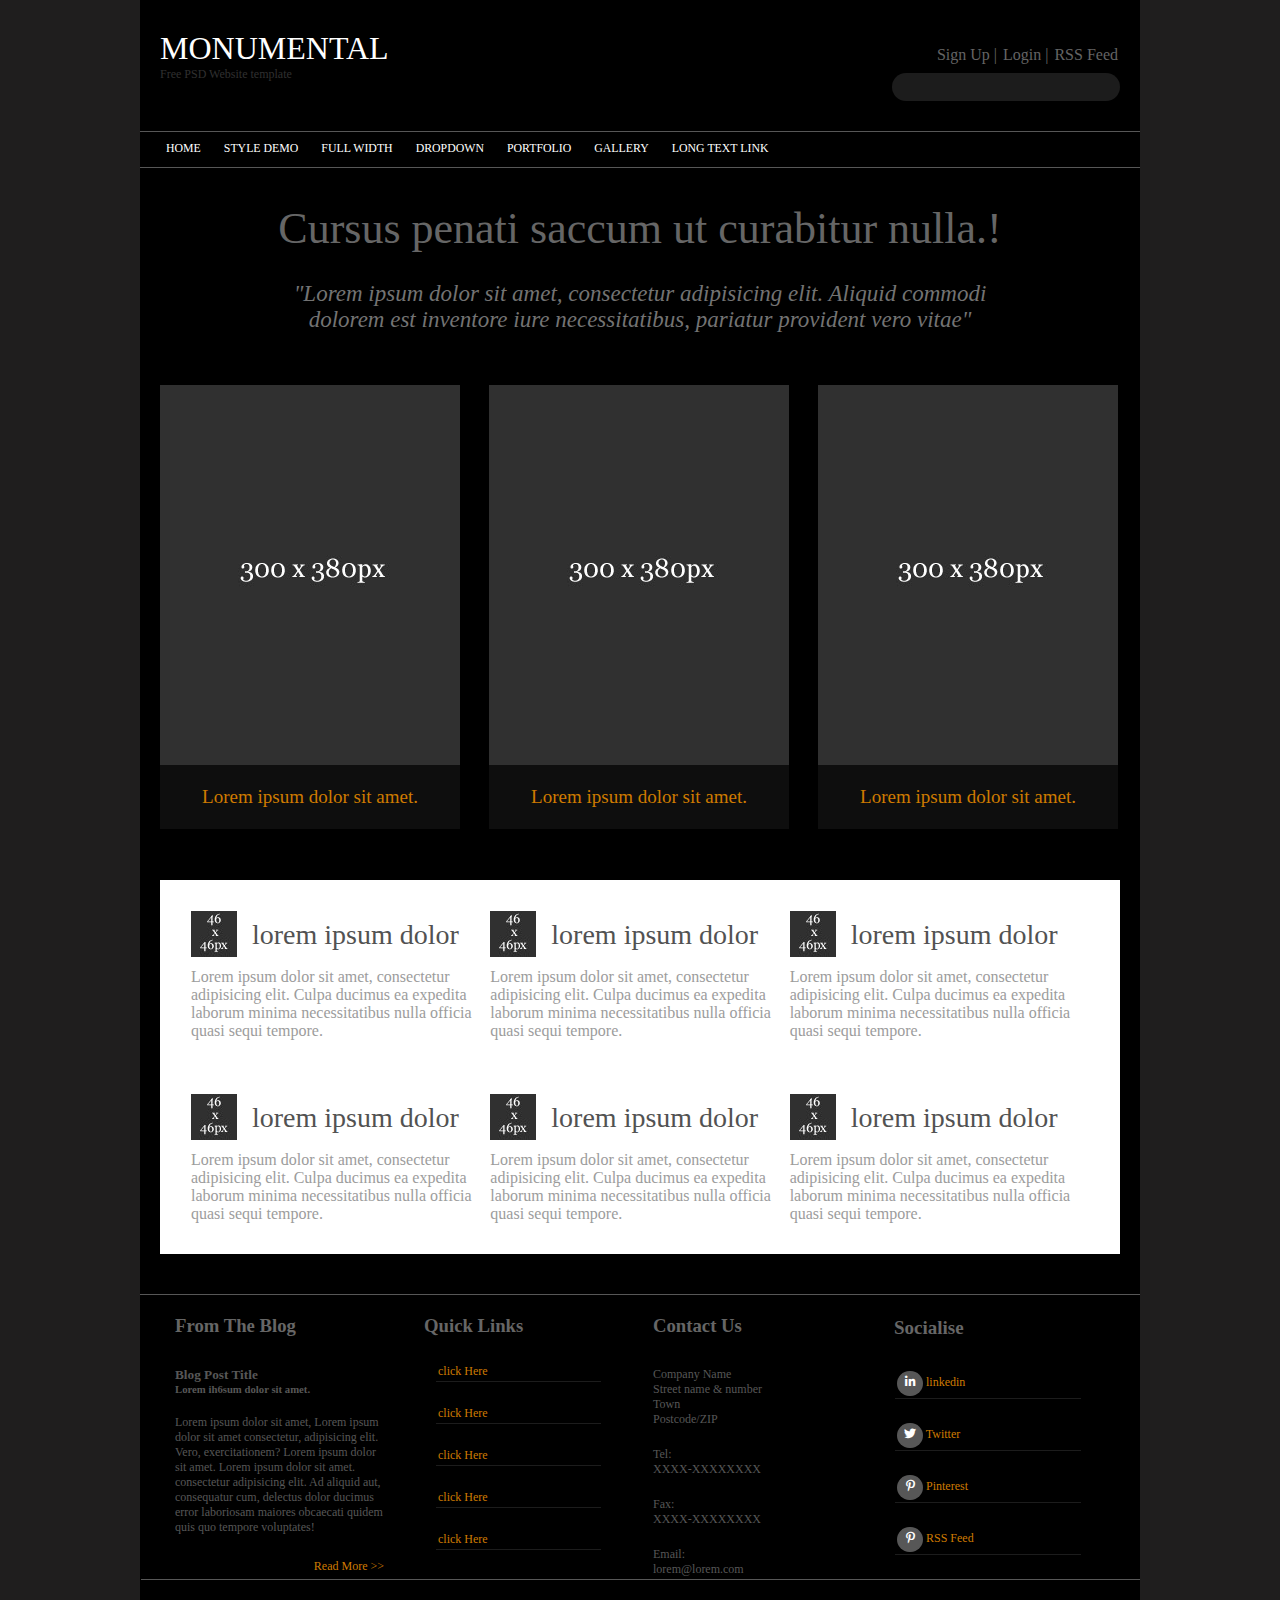
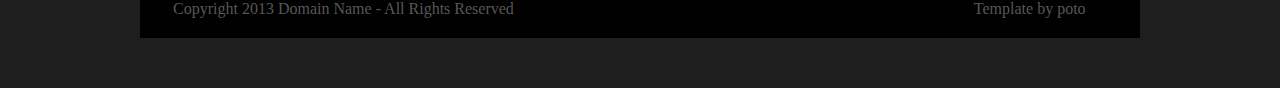
<file: tp5_potocki/index.html>
<!DOCTYPE html>
<html lang="en">

<head>
    <meta charset="UTF-8">
    <title>Monumental</title>
    <link rel="stylesheet" href="https://cdnjs.cloudflare.com/ajax/libs/font-awesome/5.15.4/css/all.min.css">
    <link rel="preconnect" href="https://fonts.googleapis.com">
    <link rel="preconnect" href="https://fonts.gstatic.com" crossorigin>
    <link href="https://fonts.googleapis.com/css2?family=Bodoni+Moda&display=swap" rel="stylesheet">
    <link rel="stylesheet" href="css/layout.css">
    <link rel="stylesheet" href="https://use.fontawesome.com/releases/v5.8.1/css/all.css" integrity="sha384-50oBUHEmvpQ+1lW4y57PTFmhCaXp0ML5d60M1M7uH2+nqUivzIebhndOJK28anvf" crossorigin="anonymous">
</head>

<body>
    <div class="container">
        <header>
            <div class="top_header">
                <div class="left">
                    <h1>MONUMENTAL</h1>
                    <p>Free PSD Website template</p>
                </div>
                <div class="right">
                    <ul>
                        <li><a href="">Sign Up |</a></li>
                        <li><a href="">Login |</a></li>
                        <li class="last"><a href="">RSS Feed</a></li>
                    </ul>
                    <form action="">
                        <p><input type="text" id="search" value="" /></p>
                    </form>
                </div>
            </div>
            <div class="topbar">
                <ul>
                    <li class="active"><a href="">HOME</a> </li>
                    <li class=""><a href="">STYLE DEMO</a></li>
                    <li class=""><a href="">FULL WIDTH</a></li>
                    <li class=""><a href="">DROPDOWN</a></li>
                    <li class=""><a href="">PORTFOLIO</a></li>
                    <li class=""><a href="">GALLERY</a></li>
                    <li class=""><a href="">LONG TEXT LINK</a></li>
                </ul>
            </div>
        </header>
        <div class="content">
            <div class="top_box">
                <h2>Cursus penati saccum ut curabitur nulla.!</PARAm>
                </h2>
                <p>"Lorem ipsum dolor sit amet, consectetur adipisicing elit. Aliquid commodi dolorem est inventore iure
                    necessitatibus, pariatur provident vero vitae"</p>
            </div>
            <div class="img_box">
                <div class="card_img">
                    <div class="img_card_img">
                        <img src="img/img300x380.png" alt="">
                    </div>
                    <div class="link_text">
                        <p>Lorem ipsum dolor sit amet.</p>
                    </div>
                </div>
                <div class="card_img" id="div_ima2">
                    <div class="img_card_img" id="ima2">
                        <img src="img/img300x380.png" alt="">
                    </div>
                    <div class="link_text">
                        <p>Lorem ipsum dolor sit amet.</p>
                    </div>
                </div>
                <div class="card_img">
                    <div class="img_card_img">
                        <img src="img/img300x380.png" alt="">
                    </div>
                    <div class="link_text">
                        <p>Lorem ipsum dolor sit amet.</p>
                    </div>
                </div>
            </div>
            <div class="box_news">
                <div class="top">
                    <div class="card_news">
                        <div class="image_box">
                            <img src="img/img46x46.png" alt="">
                            <h1>lorem ipsum dolor</h1>
                        </div>

                        <p>Lorem ipsum dolor sit amet, consectetur adipisicing elit. Culpa ducimus ea expedita laborum
                            minima necessitatibus nulla officia quasi sequi tempore.</p>
                    </div>
                    <div class="card_news">
                        <div class="image_box">
                            <img src="img/img46x46.png" alt="">
                            <h1>lorem ipsum dolor</h1>
                        </div>

                        <p>Lorem ipsum dolor sit amet, consectetur adipisicing elit. Culpa ducimus ea expedita laborum
                            minima necessitatibus nulla officia quasi sequi tempore.</p>
                    </div>
                    <div class="card_news">
                        <div class="image_box">
                            <img src="img/img46x46.png" alt="">
                            <h1>lorem ipsum dolor</h1>
                        </div>

                        <p>Lorem ipsum dolor sit amet, consectetur adipisicing elit. Culpa ducimus ea expedita laborum
                            minima necessitatibus nulla officia quasi sequi tempore.</p>
                    </div>
                </div>
                <div class="bottom">
                    <div class="card_news">
                        <div class="image_box">
                            <img src="img/img46x46.png" alt="">
                            <h1>lorem ipsum dolor</h1>
                        </div>

                        <p>Lorem ipsum dolor sit amet, consectetur adipisicing elit. Culpa ducimus ea expedita laborum
                            minima necessitatibus nulla officia quasi sequi tempore.</p>
                    </div>
                    <div class="card_news">
                        <div class="image_box">
                            <img src="img/img46x46.png" alt="">
                            <h1>lorem ipsum dolor</h1>
                        </div>

                        <p>Lorem ipsum dolor sit amet, consectetur adipisicing elit. Culpa ducimus ea expedita laborum
                            minima necessitatibus nulla officia quasi sequi tempore.</p>
                    </div>
                    <div class="card_news">
                        <div class="image_box">
                            <img src="img/img46x46.png" alt="">
                            <h1>lorem ipsum dolor</h1>
                        </div>

                        <p>Lorem ipsum dolor sit amet, consectetur adipisicing elit. Culpa ducimus ea expedita laborum
                            minima necessitatibus nulla officia quasi sequi tempore.</p>
                    </div>
                </div>
            </div>
        </div>
        <footer>
            <div class="top_footer">
                <div class="form_blog">
                    <h3>From The Blog</h3>
                    <h5>Blog Post Title</h5>
                    <h6>Lorem ih6sum dolor sit amet.</h6>
                    <p>Lorem ipsum dolor sit amet, Lorem ipsum dolor sit amet consectetur, adipisicing elit. Vero,
                        exercitationem? Lorem ipsum dolor sit amet. Lorem ipsum dolor sit amet. consectetur adipisicing
                        elit. Ad aliquid aut, consequatur cum,
                        delectus dolor ducimus error laboriosam maiores obcaecati quidem quis quo tempore voluptates!
                    </p>
                    <div class="read_more"><a href="#">Read More >></a></div>div>
                </div>
                <div class="quick_links">
                    <h3>Quick Links</h3>
                    <ul>
                        <li><a href="#">click Here</a></li>
                        <li><a href="#">click Here</a></li>
                        <li><a href="#">click Here</a></li>
                        <li><a href="#">click Here</a></li>
                        <li><a href="#">click Here</a></li>
                    </ul>
                </div>
                <div class="contact">
                    <h3>Contact Us</h3>
                    <p>Company Name <br>
                        Street name & number <br>
                        Town <br>
                        Postcode/ZIP</p>
                    <p>Tel: <br> XXXX-XXXXXXXX</p>
                    <p>Fax: <br> XXXX-XXXXXXXX</p>
                    <p>Email: <br> lorem@lorem.com</p>
                </div>
                <div class="socialize">
                    <h3>Socialise</h3>
                    <ul class="socialize_list">
                        <li><a href=""> <i class="icono fab fa-linkedin-in"></i> linkedin</a></li>
                        <li><a href=""> <i class="icono fab fa-twitter"></i> Twitter</a></li>
                        <li><a href="#"> <i class="icono fab fa-pinterest-p"></i> Pinterest</a></li>
                        <li><a href="#"> <i class="icono fab fa-pinterest-p"></i> RSS Feed</a></li>
                        <!-- Coloque dos de pinteres porque no me tomaba el icono rss -->
                    </ul>
                </div>
            </div>
            <div class="bot_footer">
                <div class="copy">
                    <p>Copyright 2013 Domain Name - All Rights Reserved</p>
                </div>
                <div class="templateby">
                    <p>Template by poto</p>
                </div>
            </div>
        </footer>
    </div>
</body>

</html>
</file>
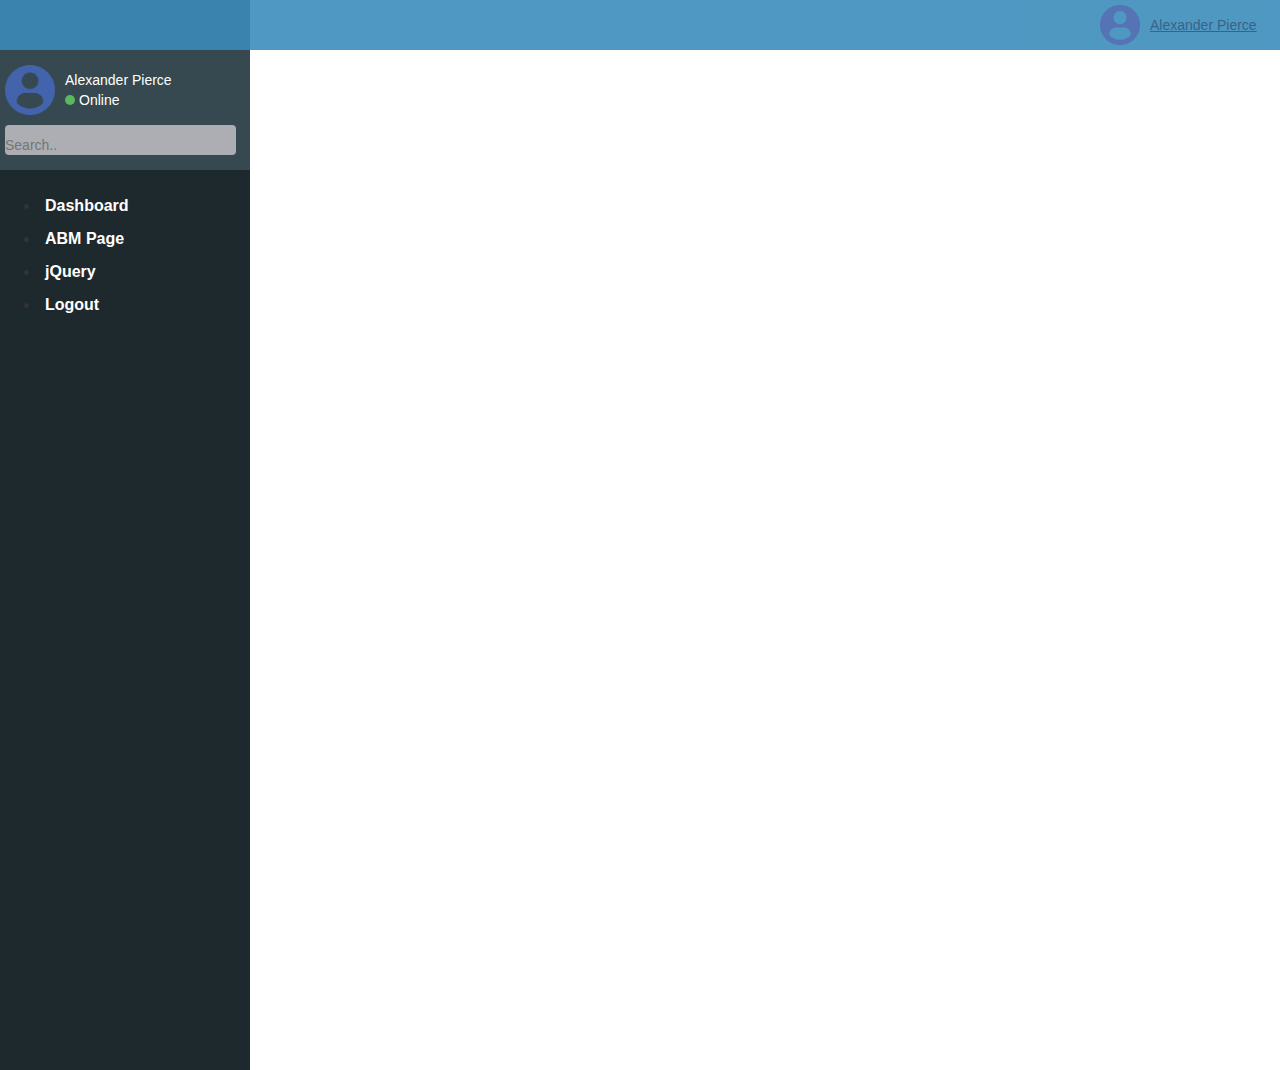
<file: tp6_potocki/bootstrap-3.3.7-dist/index.html>
<!DOCTYPE html>
<html lang="en">

<head>
    <meta charset="utf-8">
    <meta http-equiv="X-UA-Compatible" content="IE=edge">
    <meta name="viewport" content="width=device-width, initial-scale=1">
    <!-- The above 3 meta tags *must* come first in the head; any other head content must come *after* these tags -->
    <title>Index</title>

    <!-- Bootstrap -->
    <link href="css/bootstrap.min.css" rel="stylesheet">

    <!-- css -->
    <link href="css/index.css" rel="stylesheet">
    <!-- HTML5 shim and Respond.js for IE8 support of HTML5 elements and media queries -->
    <!-- WARNING: Respond.js doesn't work if you view the page via file:// -->
    <!--[if lt IE 9]>
    <script src="https://oss.maxcdn.com/html5shiv/3.7.3/html5shiv.min.js"></script>
    <script src="https://oss.maxcdn.com/respond/1.4.2/respond.min.js"></script>
    <![endif]-->
</head>

<body>
    <div class="navbar-top">
        <div class="div-true">
            <a class="p-navbar">
                <img src="img/profile-user.png" class="img2" alt="">
                <span class="span-brand">Alexander Pierce</span>
            </a>
        </div>
    </div>
    <div class="sidebar-bot">
        <div class="div-navbar">
            <div class="cont-background">
                <div class="perfil-alexander user-panel mt-3 pb-3 mb-3 d-flex">
                    <div class="img-alexander">
                        <img src="img/profile-user.png" alt="">
                    </div>
                    <div class="info-nombre">
                        <a href="" class="Alex-a">Alexander Pierce</a>
                        <div class="div-online">
                            <div class="circulo"></div> <a href="">Online</a>
                        </div>

                    </div>
                </div>
                <div class="div-form">
                    <form action="POST">
                        <input type="text" placeholder="Search..">
                    </form>
                </div>
            </div>
            <div class="div-items">
                <ul>
                    <li><a href="">Dashboard</a></li>
                    <li><a href="abm.html">ABM Page</a></li>
                    <li><a href="index2.html">jQuery</a></li>
                    <li><a href="login.html">Logout</a></li>
                </ul>
            </div>
        </div>

    </div>

    <!-- jQuery (necessary for Bootstrap's JavaScript plugins) -->
    <script src="https://ajax.googleapis.com/ajax/libs/jquery/1.12.4/jquery.min.js"></script>
    <!-- Include all compiled plugins (below), or include individual files as needed -->
    <script src="js/bootstrap.min.js"></script>
</body>

</html>
</file>
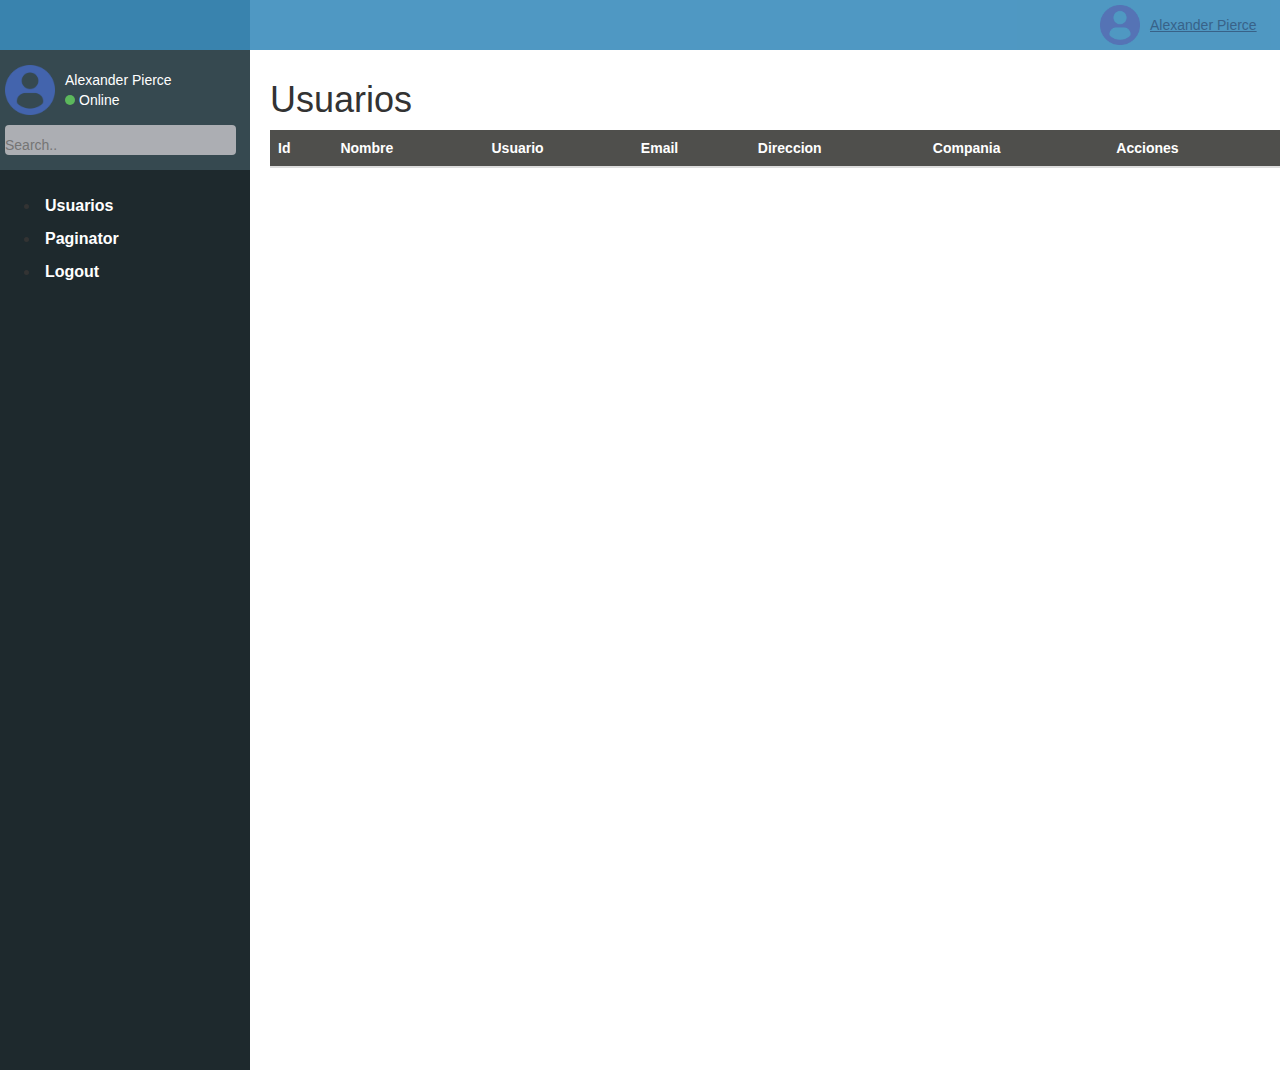
<file: tp8_potocki/bootstrap-3.3.7-dist/index.html>
<!DOCTYPE html>
<html lang="en">

<head>
    <meta charset="utf-8">
    <meta http-equiv="X-UA-Compatible" content="IE=edge">
    <meta name="viewport" content="width=device-width, initial-scale=1">
    <!-- The above 3 meta tags *must* come first in the head; any other head content must come *after* these tags -->
    <title>Index</title>
    <script src="https://code.jquery.com/jquery-3.6.0.min.js"
        integrity="sha256-/xUj+3OJU5yExlq6GSYGSHk7tPXikynS7ogEvDej/m4=" crossorigin="anonymous"></script>
    <!-- Bootstrap -->
    <link href="css/bootstrap.min.css" rel="stylesheet">

    <!-- css -->
    <link href="css/index.css" rel="stylesheet">
    <!-- HTML5 shim and Respond.js for IE8 support of HTML5 elements and media queries -->
    <!-- WARNING: Respond.js doesn't work if you view the page via file:// -->
    <!--[if lt IE 9]>
    <script src="https://oss.maxcdn.com/html5shiv/3.7.3/html5shiv.min.js"></script>
    <script src="https://oss.maxcdn.com/respond/1.4.2/respond.min.js"></script>
    <![endif]-->
</head>

<body>
    <div class="navbar-top">
        <div class="div-true">
            <a class="p-navbar">
                <img src="img/profile-user.png" class="img2" alt="">
                <span class="span-brand">Alexander Pierce</span>
            </a>
        </div>
    </div>
    <div class="sidebar-bot">
        <div class="div-navbar">
            <div class="cont-background">
                <div class="perfil-alexander user-panel mt-3 pb-3 mb-3 d-flex">
                    <div class="img-alexander">
                        <img src="img/profile-user.png" alt="">
                    </div>
                    <div class="info-nombre">
                        <a href="" class="Alex-a">Alexander Pierce</a>
                        <div class="div-online">
                            <div class="circulo"></div> <a href="">Online</a>
                        </div>

                    </div>
                </div>
                <div class="div-form">
                    <form action="POST">
                        <input type="text" placeholder="Search..">
                    </form>
                </div>
            </div>
            <div class="div-items">
                <ul>
                    <li><a href="index.html">Usuarios</a></li>
                    <li><a href="paginator.php">Paginator</a></li>
                    <li><a href="login.html">Logout</a></li>
                </ul>
            </div>
        </div>
    </div>

    <!-- Modal -->
    <div class="modal fade" id="exampleModal" tabindex="-1" role="dialog" aria-labelledby="exampleModalLabel"
        aria-hidden="true">
        <div class="modal-dialog" role="document">
            <div class="modal-content">
                <div class="modal-header">
                    <h5 class="modal-title" id="exampleModalLabel">Modal title</h5>
                    <button type="button" class="close" data-dismiss="modal" aria-label="Close">
                        <span aria-hidden="true">&times;</span>
                    </button>
                </div>
                <div class="modal-body">

                </div>
                <div class="modal-footer">
                    <button type="button" class="btn btn-secondary" data-dismiss="modal">Close</button>
                    <button type="button" class="btn btn-primary">Save changes</button>
                </div>
            </div>
        </div>
    </div>
    <div class="div-index">
        <h1>Usuarios</h1>
        <table class="table">
            <thead>
                <tr>
                    <th scope="col">Id</th>
                    <th scope="col">Nombre</th>
                    <th scope="col">Usuario</th>
                    <th scope="col">Email</th>
                    <th scope="col">Direccion</th>
                    <th scope="col">Compania</th>
                    <th scope="col">Acciones</th>
                </tr>
            </thead>
            <tbody id='body'>

            </tbody>
        </table>
        <div class="album">

        </div>
        <div class="albumPhoto">

        </div>
    </div>

    <!-- jQuery (necessary for Bootstrap's JavaScript plugins) -->
    <script src="https://ajax.googleapis.com/ajax/libs/jquery/1.12.4/jquery.min.js"></script>
    <!-- Include all compiled plugins (below), or include individual files as needed -->
    <script src="js/bootstrap.min.js"></script>
</body>
<script>
    $(document).ready(function () {
        $.ajax({
            url: 'https://jsonplaceholder.typicode.com/users',
            type: "GET",
            data: {},
            async: false,
            dataType: 'json',
            success: function (data) {
                html = '';
                for (i = 0; i < data.length; i++) {
                    html += '<tr><td align="center">' + data[i].id + '</td>';
                    html += '<td align="center">' + data[i].name + '</td>';
                    html += '<td align="center">' + data[i].username + '</td>';
                    html += '<td align="center">' + data[i].email + '</td>';
                    html += '<td>' + data[i].address.street + '-' + data[i].address.suite + '-' + data[i].address.city + '-' + data[i].address.zipcode + '</td>';
                    html += '<td>' + data[i].company.name + '</td>';
                    html += '<td><button type="button" class="btn btn-primary" onclick="mostrarAlbum(\'' + data[i].id + '\')">Ver album</button></td>';
                    html += '</tr>';
                }
                $('#body').append(html);
            }
        });
    });
</script>
<script>
    //Funcion para traer los albunes del usuario seleccionado.
    function mostrarAlbum(id) {
        $.ajax({
            url: 'https://jsonplaceholder.typicode.com/users/' + id + '/albums',
            type: "GET",
            data: {},
            async: false,
            dataType: 'json',
            success: function (data) {
                html = '';
                for (i = 0; i < data.length; i++) {
                    html += '<div class="col-md-6" id="id-album" onclick="mostrarPhoto(\'' + data[i].id + '\')">' + '<p>' + data[i].title + '<\p>' + '</div>';

                }
                $('.album').html(html);
            }
        });
    }

    //Funcion para traer las photos de el album seleccionado.
    function mostrarPhoto(id) {
        $.ajax({
            url: 'https://jsonplaceholder.typicode.com/albums/' + id + '/photos',
            type: "GET",
            data: {},
            async: false,
            dataType: 'json',
            success: function (data) {
                html = '';
                for (i = 0; i < data.length; i++) {
                    html += '<div class="col-md-2" id="id-album" onclick="mostrarModal(' + id + ',' + data[i].id + ')" data-toggle="modal" data-target="#exampleModal" >' + '<img src="' + data[i].thumbnailUrl + '">' + '</div>';

                }
                $('.albumPhoto').html(html);
            }
        });
    }
    // onclick="mostrarModal(\''+id+'\')"
    function mostrarModal(id, idImg) {
        $.ajax({
            url: 'https://jsonplaceholder.typicode.com/albums/' + id + '/photos',
            type: "GET",
            data: {},
            async: false,
            dataType: 'json',
            success: function (data) {
                for (i = 0; i < data.length; i++) {
                    if (idImg == data[i].id) {
                        $('.modal-body').html('<img src="' + data[i].url + '">'); //Con el html se evita que queden las imagenes
                    }
                }
                
            }
        });
    }
</script>

</html>
</file>
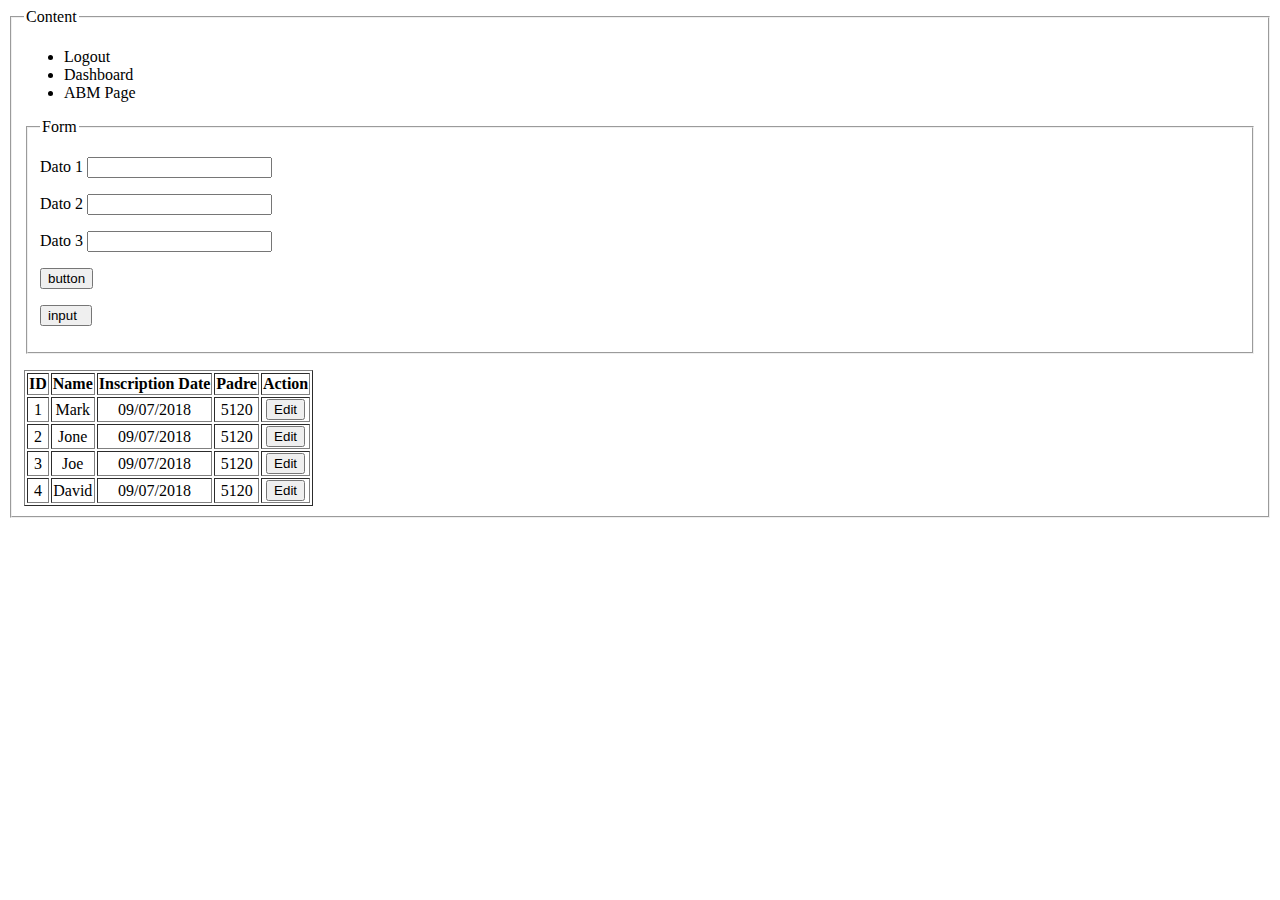
<file: tp2/tp1_potocki.html>
<!DOCTYPE html>
<html lang="en">

<head>
    <meta charset="UTF-8">
    <meta http-equiv="X-UA-Compatible" content="IE=edge">
    <meta name="viewport" content="width=device-width, initial-scale=1.0">
    <title>TP2</title>
</head>

<body>
    <fieldset>
        <legend>Content</legend>
        <div class="container" id="containerId">
            <div class="sidebar" id="sidebarId">
                <ul>
                    <li>Logout</li>
                    <li>Dashboard</li>
                    <li>ABM Page</li>
                </ul>
            </div>

            <div class="main-panel" id="main-panelId">
                <fieldset>
                    <legend>Form</legend>
                    <form action="POST">
                        <p>
                            <label for=""> Dato 1 </label>
                            <input type="text" />
                        </p>
                        <p>
                            <label for=""> Dato 2 </label>
                            <input type="text" />
                        </p>
                        <p>
                            <label for=""> Dato 3 </label>
                            <input type="text" />
                        </p>
                        <p>
                            <button type="button">button</button>
                        </p>
                        <p>
                            <input type="button" value="input  " />
                        </p>
                    </form>
                </fieldset>
                <p>
                </p>
            </div>
        </div>
        <table border >
            <thead align="center">
                <th>ID</th>
                <th>Name</th>
                <th>Inscription Date</th>
                <th>Padre</th>
                <th>Action</th>
            </thead>
            <tbody align="center">
                <tr>
                    <td>1</td>
                    <td>Mark</td>
                    <td>09/07/2018</td>
                    <td>5120</td>
                    <td><button>Edit</button></td>
                </tr>
                <tr>
                    <td>2</td>
                    <td>Jone</td>
                    <td>09/07/2018</td>
                    <td>5120</td>
                    <td><button>Edit</button></td>
                </tr>                <tr>
                    <td>3</td>
                    <td>Joe</td>
                    <td>09/07/2018</td>
                    <td>5120</td>
                    <td><button>Edit</button></td>
                </tr>                <tr>
                    <td>4</td>
                    <td>David</td>
                    <td>09/07/2018</td>
                    <td>5120</td>
                    <td><button>Edit</button></td>
                </tr>
            </tbody>
        </table>
    </fieldset>
</body>

</html>
</file>
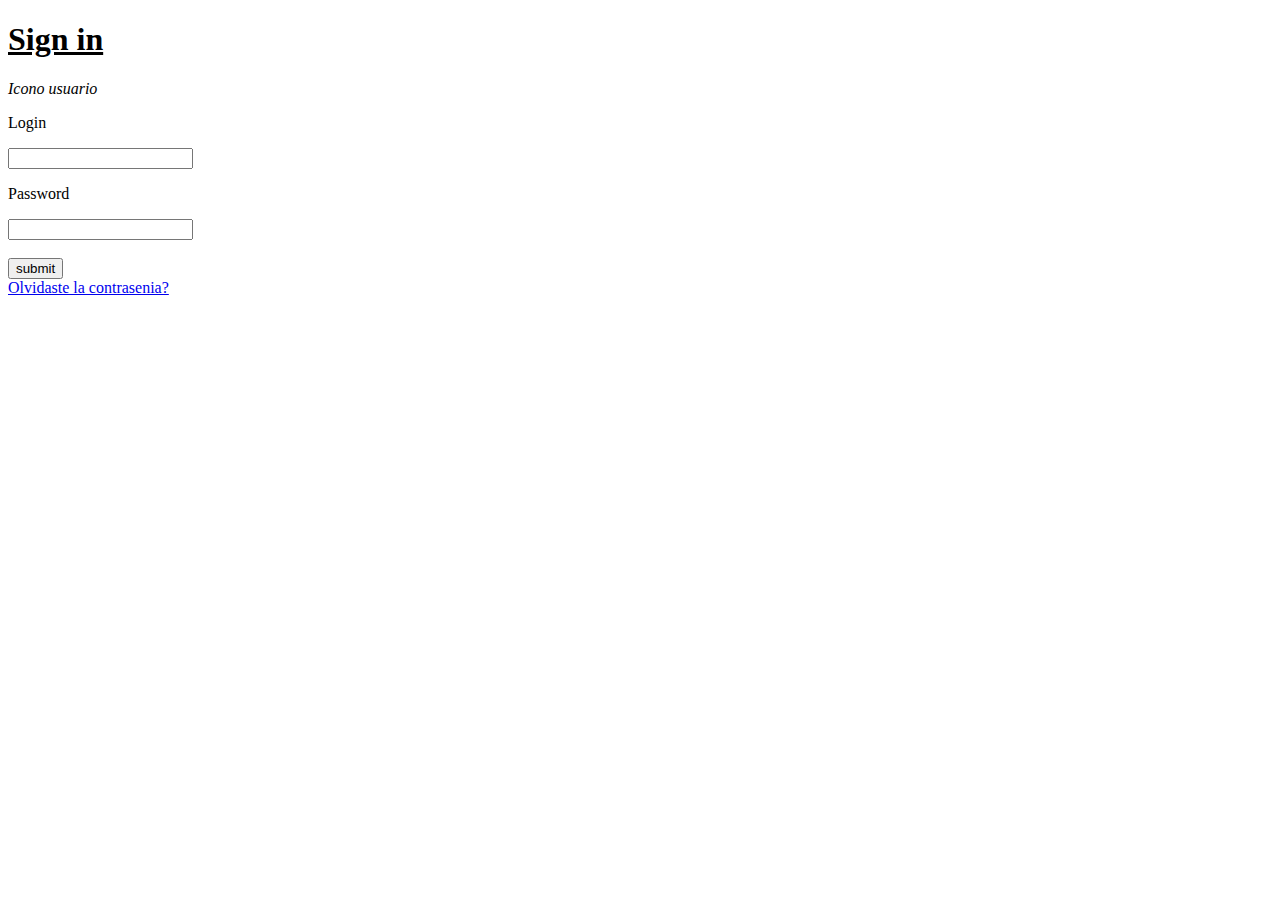
<file: tp1/html/tp1_potocki.html>
<!DOCTYPE html>
<html lang=”en”>

<head>
    <meta charset=”UTF-8″ />
    <title>Trabajo Practico 1</title>
</head>

<body>
    <div class="wrapper">
        <div class="formContent">
            <h1> <u>Sign in</u> </h1>
            <div class="userSpot">
                <div class="iconUser">
                    <i class="iconUser">
                        <p>Icono usuario</p>
                    </i>
                </div>
            </div>

            <div class="formulario">
                <form action="">
                    <div class="inputLogin">
                        <p>Login</p>
                        <input type="text">
                    </div>
                    <div class="inputPassword">
                        <p>Password</p>
                        <input type="password">
                    </div>
                    <br>
                    <button class="sub_btn">submit</button>
                </form>
            </div>
            <div class="formFooter">
                <a href="https://www.facebook.com/login/identify/?ctx=recover&ars=facebook_login&from_login_screen=0">Olvidaste
                    la contrasenia?</a>
            </div>
        </div>
    </div>
</body>

</html>
</file>
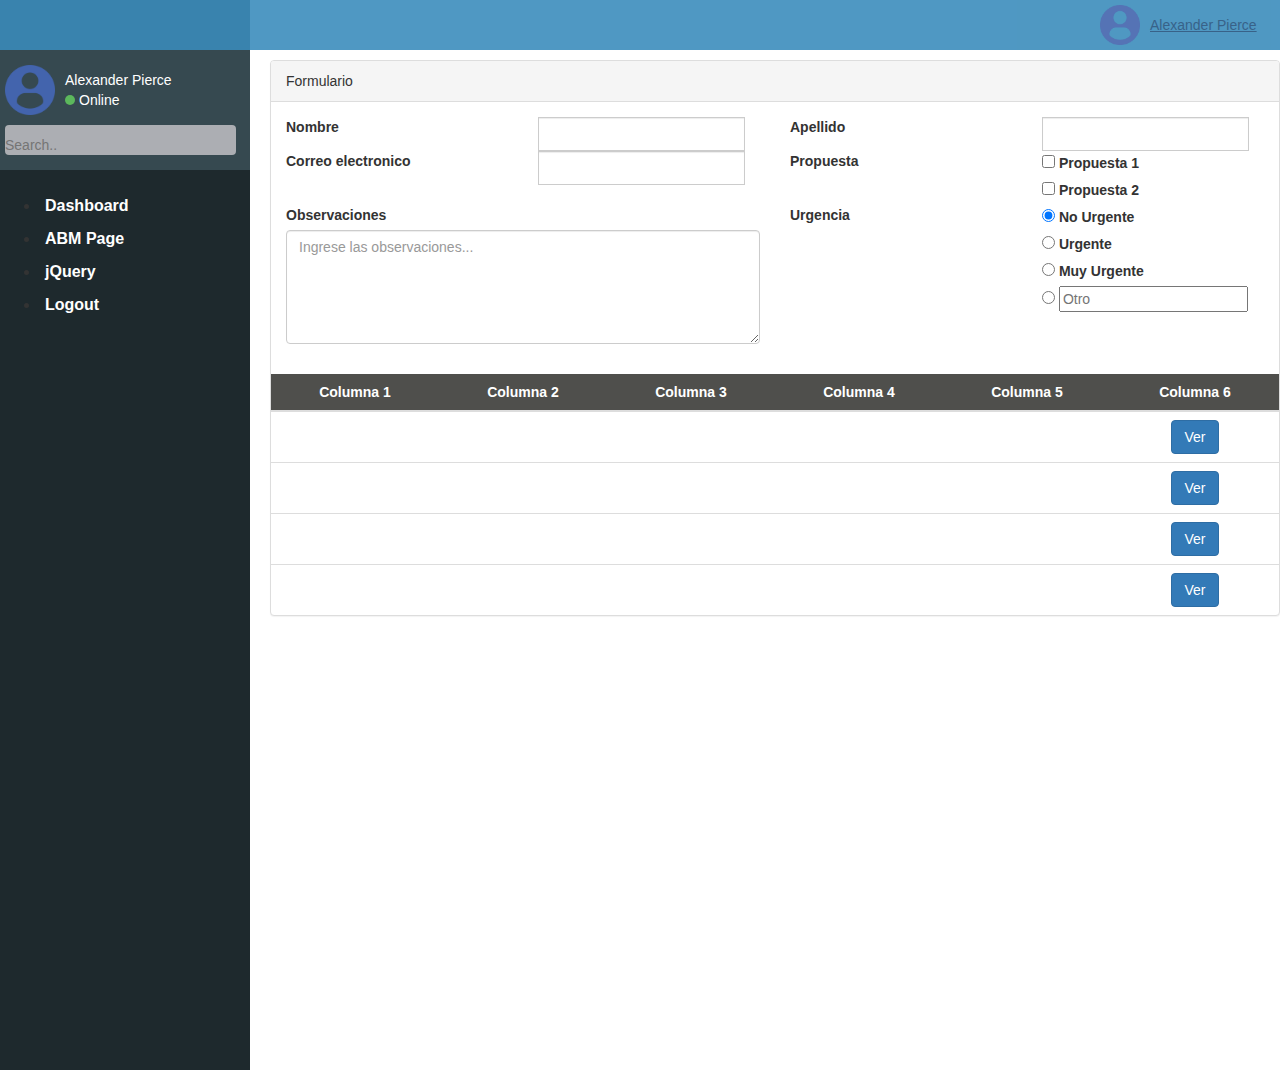
<file: tp6_potocki/bootstrap-3.3.7-dist/abm.html>
<!DOCTYPE html>
<html lang="en">

<head>
    <meta charset="utf-8">
    <meta http-equiv="X-UA-Compatible" content="IE=edge">
    <meta name="viewport" content="width=device-width, initial-scale=1">
    <!-- The above 3 meta tags *must* come first in the head; any other head content must come *after* these tags -->
    <title>Index</title>

    <!-- Bootstrap -->
    <link href="css/bootstrap.min.css" rel="stylesheet">

    <!-- css -->
    <link href="css/index.css" rel="stylesheet">
    <!-- HTML5 shim and Respond.js for IE8 support of HTML5 elements and media queries -->
    <!-- WARNING: Respond.js doesn't work if you view the page via file:// -->
    <!--[if lt IE 9]>
    <script src="https://oss.maxcdn.com/html5shiv/3.7.3/html5shiv.min.js"></script>
    <script src="https://oss.maxcdn.com/respond/1.4.2/respond.min.js"></script>
    <![endif]-->
</head>

<body>
    <div class="navbar-top">
        <div class="div-true">
            <a class="p-navbar">
                <img src="img/profile-user.png" class="img2" alt="">
                <span class="span-brand">Alexander Pierce</span>
            </a>
        </div>
    </div>
    <div class="sidebar-bot">
        <div class="div-navbar">
            <div class="cont-background">
                <div class="perfil-alexander user-panel mt-3 pb-3 mb-3 d-flex">
                    <div class="img-alexander">
                        <img src="img/profile-user.png" alt="">
                    </div>
                    <div class="info-nombre">
                        <a href="" class="Alex-a">Alexander Pierce</a>
                        <div class="div-online">
                            <div class="circulo"></div> <a href="">Online</a>
                        </div>

                    </div>
                </div>
                <div class="div-form">
                    <form action="POST">
                        <input type="text" placeholder="Search..">
                    </form>
                </div>
            </div>
            <div class="div-items">
                <ul>
                    <li><a href="index.html">Dashboard</a></li>
                    <li><a href="">ABM Page</a></li>
                    <li><a href="index2.html">jQuery</a></li>
                    <li><a href="login.html">Logout</a></li>
                </ul>
            </div>
        </div>

    </div>
    <div class=" div-index">
        <div class="panel panel-default">
            <!-- Default panel contents -->
            <div class="panel-heading">Formulario</div>
            <form action="POST">
                <div class="panel-body">
                    <div class="row">
                        <div class="col-xs-12 col-lg-3 col-lg-3">
                            <div class="input-group">
                                <label for="">Nombre</label>
                            </div><!-- /input-group -->
                        </div><!-- /.col-lg-6 -->
                        <div class="col-xs-12 col-lg-3 col-md-3">
                            <div class="input-group">
                                <input type="text" class="form-control">
                            </div><!-- /input-group -->
                        </div><!-- /.col-lg-6 -->
                        <div class="col-xs-12 col-lg-3 col-md-3">
                            <div class="input-group">
                                <label for="">Apellido</label>
                            </div><!-- /input-group -->
                        </div>
                        <div class="col-xs-12 col-lg-3 col-md-3">
                            <div class="input-group">
                                <input type="text" class="form-control">
                            </div><!-- /input-group -->
                        </div>
                        <div class="col-xs-12 col-lg-3 col-md-3">
                            <div class="input-group">
                                <label for="">Correo electronico</label>
                            </div><!-- /input-group -->
                        </div><!-- /.col-lg-6 -->
                        <div class="col-xs-12 col-lg-3 col-md-3">
                            <div class="input-group">
                                <input type="text" class="form-control">
                            </div><!-- /input-group -->
                        </div><!-- /.col-lg-6 -->
                        <div class="col-xs-12 col-lg-3 col-md-3">
                            <div class="input-group">
                                <label for="">Propuesta</label>
                            </div><!-- /input-group -->
                        </div>
                        <div class="col-xs-12 col-lg-3 col-md-3">
                            <input class="form-check-input" type="checkbox" value="" id="defaultCheck1">
                            <label class="form-check-label" for="defaultCheck1">
                                Propuesta 1
                            </label>
                            <br>
                            <input class="form-check-input" type="checkbox" value="" id="defaultCheck1">
                            <label class="form-check-label" for="defaultCheck1">
                                Propuesta 2
                            </label>
                        </div>
                        <div class="col-xs-12 col-lg-6 col-md-6">
                            <div class="form-group ">
                                <label for="nombre">Observaciones</label>
                                <textarea name="observaciones" id="observaciones" cols="30" rows="5"
                                    class="form-control"
                                    placeholder="Ingrese las observaciones..."></textarea>
                            </div>
                        </div>
                        <div class="col-xs-12 col-lg-3 col-md-3">
                            <div class="input-group">
                                <label for="">Urgencia</label>
                            </div><!-- /input-group -->
                        </div>
                        <div class="col-xs-12 col-lg-3 col-md-3">
                            <div class="form-check">
                                <input class="form-check-input" type="radio" name="exampleRadios" id="exampleRadios1"
                                    value="option1" checked>
                                <label class="form-check-label" for="exampleRadios1">
                                    No Urgente
                                </label>
                                <br>
                                <input class="form-check-input" type="radio" name="exampleRadios" id="exampleRadios2"
                                    value="option2">
                                <label class="form-check-label" for="exampleRadios2">
                                    Urgente
                                </label>
                                <br>
                                <input class="form-check-input" type="radio" name="exampleRadios" id="exampleRadios2"
                                    value="option3">
                                <label class="form-check-label" for="exampleRadios2">
                                    Muy Urgente
                                </label>
                                <br>
                                <input class="form-check-input" type="radio" name="exampleRadios" id="exampleRadios2"
                                    value="option4">
                                <input type="text" value="" placeholder="Otro" name="el_otro" >
                            </div>
                            <br>
                        </div>
                    </div><!-- /.row -->
                </div>
            </form>
           

            <!-- Table -->
            <table class="table">
                <thead>
                    <tr>
                        <th class="text-center">Columna 1</th>
                        <th class="text-center">Columna 2</th>
                        <th class="text-center">Columna 3</th>
                        <th class="text-center">Columna 4</th>
                        <th class="text-center">Columna 5</th>
                        <th class="text-center">Columna 6</th>
                    </tr>
                </thead>
                <tbody>
                    <tr>
                        <td></td>
                        <td></td>
                        <td></td>
                        <td></td>
                        <td></td>
                        <td class="text-center">
                            <a class="btn btn-primary " href="">Ver</a>
                        </td>
                    </tr>
                    <tr>
                        <td></td>
                        <td></td>
                        <td></td>
                        <td></td>
                        <td></td>
                        <td class="text-center">
                            <a class="btn btn-primary " href="">Ver</a>
                        </td>
                    </tr>
                    <tr>
                        <td></td>
                        <td></td>
                        <td></td>
                        <td></td>
                        <td></td>
                        <td class="text-center">
                            <a class="btn btn-primary " href="">Ver</a>
                        </td>
                    </tr>
                    <tr>
                        <td></td>
                        <td></td>
                        <td></td>
                        <td></td>
                        <td></td>
                        <td class="text-center">
                            <a class="btn btn-primary " href="">Ver</a>
                        </td>
                    </tr>
                </tbody>
            </table>
        </div>
    </div>
    <!-- jQuery (necessary for Bootstrap's JavaScript plugins) -->
    <script src="https://ajax.googleapis.com/ajax/libs/jquery/1.12.4/jquery.min.js"></script>
    <!-- Include all compiled plugins (below), or include individual files as needed -->
    <script src="js/bootstrap.min.js"></script>
</body>

</html>
</file>
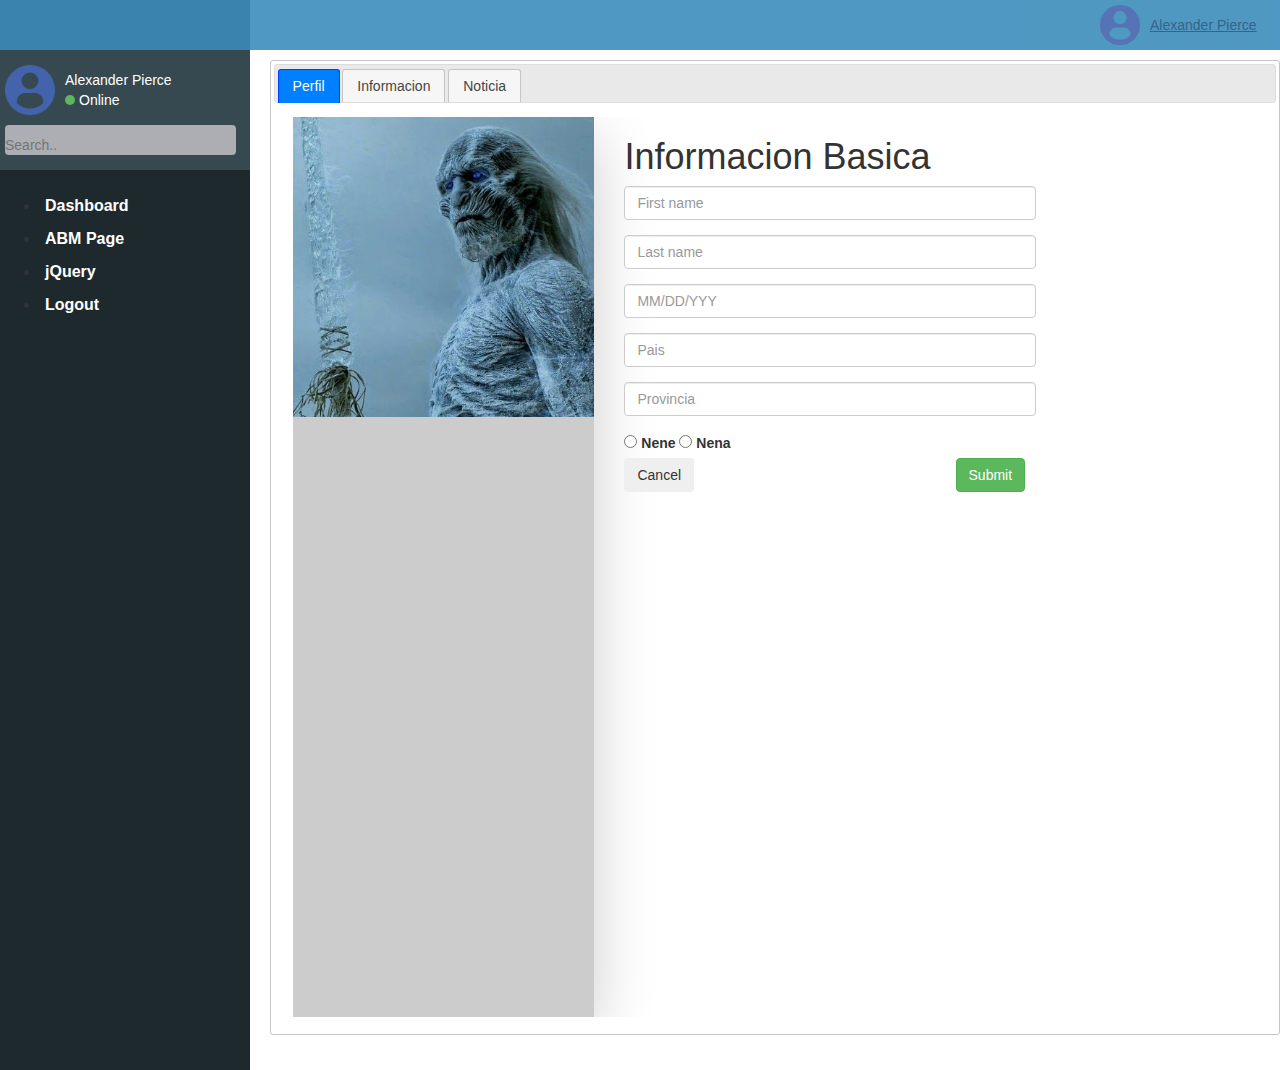
<file: tp6_potocki/bootstrap-3.3.7-dist/index2.html>
<!DOCTYPE html>
<html lang="en">

<head>
    <meta charset="utf-8">
    <meta http-equiv="X-UA-Compatible" content="IE=edge">
    <meta name="viewport" content="width=device-width, initial-scale=1">
    <!-- The above 3 meta tags *must* come first in the head; any other head content must come *after* these tags -->
    <title>Index</title>
    <link rel="stylesheet" href="jquery/jquery-ui.css">
    <link rel="stylesheet" href="jquery/style.css">

    <!-- Bootstrap -->
    <link href="css/bootstrap.min.css" rel="stylesheet">



    <!-- css -->
    <link href="css/index.css" rel="stylesheet">

</head>

<body>
    <div class="navbar-top">
        <div class="div-true">
            <a class="p-navbar">
                <img src="img/profile-user.png" class="img2" alt="">
                <span class="span-brand">Alexander Pierce</span>
            </a>
        </div>
    </div>
    <div class="sidebar-bot">
        <div class="div-navbar">
            <div class="cont-background">
                <div class="perfil-alexander user-panel mt-3 pb-3 mb-3 d-flex">
                    <div class="img-alexander">
                        <img src="img/profile-user.png" alt="">
                    </div>
                    <div class="info-nombre">
                        <a href="" class="Alex-a">Alexander Pierce</a>
                        <div class="div-online">
                            <div class="circulo"></div> <a href="">Online</a>
                        </div>

                    </div>
                </div>
                <div class="div-form">
                    <form action="POST">
                        <input type="text" placeholder="Search..">
                    </form>
                </div>
            </div>
            <div class="div-items">
                <ul>
                    <li><a href="index.html">Dashboard</a></li>
                    <li><a href="abm.html">ABM Page</a></li>
                    <li><a href="">jQuery</a></li>
                    <li><a href="login.html">Logout</a></li>
                </ul>
            </div>
        </div>
    </div>
    <!-- Modal -->
    <!-- Modal -->
    <div class="modal fade" id="exampleModal" tabindex="-1" role="dialog" aria-labelledby="exampleModalLabel"
        aria-hidden="true">
        <div class="modal-dialog" role="document">
            <div class="close-button">
                <img src="img/boton_transparente.png" class="img-close" data-dismiss="modal" alt="">
            </div>
            <div class="img-modal">
                <img src="img/img-perfil.jpg" alt="">
            </div>
        </div>
    </div>
    <!-- end modal/ -->
    <div class="modal fade" mo></div>
    <div class=" div-index">
        <div id="tabs">
            <ul>
                <li><a href="#tabs-1">Perfil</a></li>
                <li><a href="#tabs-2">Informacion</a></li>
                <li><a href="#tabs-3">Noticia</a></li>
            </ul>
            <div id="tabs-1">
                <!-- Div -->
                <div class="container-tabs1">
                    <div class="row">
                        <div class="col-md-4">
                            <div class="image-perfil">
                                <img src="img/img-perfil.jpg" class="img-black" alt="">
                            </div>
                        </div>
                        <div class="col-md-8">
                            <div class="formulario">
                                <h1>Informacion Basica</h1>
                                <form id="signupForm" action="" method="post"></form>
                                <div class="row">
                                    <div class="col-md-8 col-sm-8 col-xs-12">
                                        <div class="form-group" id="pepe">
                                            <!-- Date input -->
                                            <input type="text" class="form-control is-valid" id="campoValido" placeholder="First name" required>
                                            
                                        </div>
                                    </div>
                                    <div class="col-md-8 col-sm-8 col-xs-12">
                                        <div class="form-group" id="pepe2">
                                            <!-- Date input -->
                                            <input class="form-control" id="campoValido2" placeholder="Last name"type="text">
                                        </div>
                                    </div>
                                    <div class="col-md-8 col-sm-8 col-xs-12">
                                        <div class="form-group" id="pepe3">
                                            <!-- Date input -->
                                            <input class="form-control" id="campoValido3" name="date"
                                                placeholder="MM/DD/YYY" type="text" />
                                        </div>
                                    </div>
                                    <div class="col-md-8 col-sm-8 col-xs-12" id="pepe4">
                                        <div class="form-group">
                                            <!-- Date input -->
                                            <input class="form-control" id="campoValido4" placeholder="Pais" type="text">
                                        </div>
                                    </div>
                                    <div class="col-md-8 col-sm-8 col-xs-12">
                                        <div class="form-group" id="pepe5">
                                            <!-- Date input -->
                                            <input class="form-control" id="campoValido5" placeholder="Provincia" type="text">
                                        </div>
                                    </div>
                                    <div class="col-md-8 col-sm-8 col-xs-12">
                                        <input class="form-check-input" type="radio" name="nene" id="flexRadioDisabled">
                                        <label class="form-check-label" for="flexRadioDisabled">
                                            Nene
                                        </label>
                                        <input class="form-check-input" type="radio" name="nena" id="flexRadioDisabled">
                                        <label class="form-check-label" for="flexRadioDisabled">
                                            Nena
                                        </label>
                                    </div>

                                    <div class="col-md-6 col-sm-8 col-xs-12">
                                        <input type="submit" value="Cancel" class="btn btn-secondary">
                                    </div>
                                    <div class="col-md-6 col-sm-8 col-xs-12">
                                        <input type="submit" class="btn btn-success" value="Submit" />
                                    </div>
                                </div>
                                </form>
                            </div>
                        </div>
                    </div>
                </div>
            </div>
            <div id="tabs-2">
                <h2>Quienes somos</h2>
                <p>Morbi tincidunt, dui sit amet facilisis feugiat, odio metus gravida ante, ut pharetra massa metus
                    id
                    nunc. Duis scelerisque molestie turpis. Sed fringilla, massa eget luctus malesuada, metus eros
                    molestie lectus, ut tempus eros massa ut dolor. Aenean aliquet fringilla sem. Suspendisse sed
                    ligula
                    in ligula suscipit aliquam. Praesent in eros vestibulum mi adipiscing adipiscing. Morbi
                    facilisis.
                    Curabitur ornare consequat nunc. Aenean vel metus. Ut posuere viverra nulla. Aliquam erat
                    volutpat.
                    Pellentesque convallis. Maecenas feugiat, tellus pellentesque pretium posuere, felis lorem
                    euismod
                    felis, eu ornare leo nisi vel felis. Mauris consectetur tortor et purus.</p>
                <div class="container-image">
                    <div class="row">
                        <div class="col-sm-6 col-md-3 box-image">
                            <div class="thumbnail">
                                <button type="button" data-toggle="modal" data-target="#exampleModal"> <img
                                        src="img/profile-user.png" alt=""></button>
                                <div class="caption">
                                    <h3>Thumbnail label</h3>
                                    <h4>Lorem ipsum dolor sit amet.</h4>
                                    <p>Lorem ipsum dolor sit amet, consectetur adipisicing elit.</p>

                                </div>
                            </div>
                        </div>
                        <div class="col-sm-6 col-md-3 box-image">
                            <div class="thumbnail">
                                <button type="button" data-toggle="modal" data-target="#exampleModal"> <img
                                        src="img/profile-user.png" alt=""></button>
                                <div class="caption">
                                    <h3>Thumbnail label</h3>
                                    <h4>Lorem ipsum dolor sit amet.</h4>
                                    <p>Lorem ipsum dolor sit amet, consectetur adipisicing elit.</p>

                                </div>
                            </div>
                        </div>
                        <div class="col-sm-6 col-md-3 box-image">
                            <div class="thumbnail">
                                <button type="button" data-toggle="modal" data-target="#exampleModal"> <img
                                        src="img/profile-user.png" alt=""></button>
                                <div class="caption">
                                    <h3>Thumbnail label</h3>
                                    <h4>Lorem ipsum dolor sit amet.</h4>
                                    <p>Lorem ipsum dolor sit amet, consectetur adipisicing elit.</p>

                                </div>
                            </div>
                        </div>
                        <div class="col-sm-6 col-md-3 box-image">
                            <div class="thumbnail">
                                <button type="button" data-toggle="modal" data-target="#exampleModal"> <img
                                        src="img/profile-user.png" alt=""></button>
                                <div class="caption">
                                    <h3>Thumbnail label</h3>
                                    <h4>Lorem ipsum dolor sit amet.</h4>
                                    <p>Lorem ipsum dolor sit amet, consectetur adipisicing elit.</p>

                                </div>
                            </div>
                        </div>
                    </div>
                </div>
            </div>
            <div id="tabs-3">
                <div class="panel-group" id="accordion">
                    <div class="panel panel-default">
                        <div class="panel-heading">
                            <h4 class="panel-title">
                                <a class="accordion-toggle" data-toggle="collapse" data-parent="#accordion"
                                    href="#collapseOne">
                                    Collapsible Group Item #1
                                </a>
                            </h4>
                        </div>
                        <div id="collapseOne" class="panel-collapse collapse in">
                            <div class="panel-body">
                                <div class="div-collapse">
                                    <div class="img-collapse">
                                        <img src="img/img-perfil.jpg" alt="">
                                    </div>
                                    <h2>Lorem ipsum dolor sit amet.</h2>
                                    <p class="p-collapse">
                                        Anim pariatur cliche reprehenderit, enim eiusmod high life accusamus terry
                                        richardson ad squid. 3 wolf moon officia aute, non cupidatat skateboard
                                        dolor
                                        brunch. Food truck quinoa nesciunt laborum eiusmod. Brunch 3 wolf moon
                                        tempor,
                                        sunt
                                        aliqua put a bird on it squid single-origin coffee nulla assumenda
                                        shoreditch
                                        et.
                                        Nihil anim keffiyeh helvetica, craft beer labore wes anderson cred nesciunt
                                        sapiente
                                        ea proident. Ad vegan excepteur butcher vice lomo. Leggings occaecat craft
                                        beer
                                        farm-to-table, raw denim aesthetic synth nesciunt you probably haven't heard
                                        of
                                        them
                                        accusamus labore sustainable VHS.
                                    </p>
                                    <p>
                                        Anim pariatur cliche reprehenderit, enim eiusmod high life accusamus terry
                                        richardson ad squid. 3 wolf moon officia aute, non cupidatat skateboard
                                        dolor
                                        brunch. Food truck quinoa nesciunt laborum eiusmod. Brunch 3 wolf moon
                                        tempor,
                                        sunt
                                        aliqua put a bird on it squid single-origin coffee nulla assumenda
                                        shoreditch
                                        et.
                                    </p>
                                </div>
                            </div>
                        </div>
                    </div>
                    <div class="panel panel-default">
                        <div class="panel-heading">
                            <h4 class="panel-title">
                                <a class="accordion-toggle" data-toggle="collapse" data-parent="#accordion"
                                    href="#collapseTwo">
                                    Collapsible Group Item #2
                                </a>
                            </h4>
                        </div>
                        <div id="collapseTwo" class="panel-collapse collapse">
                            <div class="panel-body">
                                <div class="div-collapse">
                                    <div class="img-collapse">
                                        <img src="img/img-perfil.jpg" alt="">
                                    </div>
                                    <h2>Lorem ipsum dolor sit amet.</h2>
                                    <p class="p-collapse">
                                        Anim pariatur cliche reprehenderit, enim eiusmod high life accusamus terry
                                        richardson ad squid. 3 wolf moon officia aute, non cupidatat skateboard
                                        dolor
                                        brunch. Food truck quinoa nesciunt laborum eiusmod. Brunch 3 wolf moon
                                        tempor,
                                        sunt
                                        aliqua put a bird on it squid single-origin coffee nulla assumenda
                                        shoreditch
                                        et.
                                        Nihil anim keffiyeh helvetica, craft beer labore wes anderson cred nesciunt
                                        sapiente
                                        ea proident. Ad vegan excepteur butcher vice lomo. Leggings occaecat craft
                                        beer
                                        farm-to-table, raw denim aesthetic synth nesciunt you probably haven't heard
                                        of
                                        them
                                        accusamus labore sustainable VHS.
                                    </p>
                                    <p>
                                        Anim pariatur cliche reprehenderit, enim eiusmod high life accusamus terry
                                        richardson ad squid. 3 wolf moon officia aute, non cupidatat skateboard
                                        dolor
                                        brunch. Food truck quinoa nesciunt laborum eiusmod. Brunch 3 wolf moon
                                        tempor,
                                        sunt
                                        aliqua put a bird on it squid single-origin coffee nulla assumenda
                                        shoreditch
                                        et.
                                    </p>
                                </div>
                            </div>
                        </div>
                    </div>
                    <div class="panel panel-default">
                        <div class="panel-heading">
                            <h4 class="panel-title">
                                <a class="accordion-toggle" data-toggle="collapse" data-parent="#accordion"
                                    href="#collapseThree">
                                    Collapsible Group Item #3
                                </a>
                            </h4>
                        </div>
                        <div id="collapseThree" class="panel-collapse collapse">
                            <div class="panel-body">
                                <div class="div-collapse">
                                    <div class="img-collapse">
                                        <img src="img/img-perfil.jpg" alt="">
                                    </div>
                                    <h2>Lorem ipsum dolor sit amet.</h2>
                                    <p class="p-collapse">
                                        Anim pariatur cliche reprehenderit, enim eiusmod high life accusamus terry
                                        richardson ad squid. 3 wolf moon officia aute, non cupidatat skateboard
                                        dolor
                                        brunch. Food truck quinoa nesciunt laborum eiusmod. Brunch 3 wolf moon
                                        tempor,
                                        sunt
                                        aliqua put a bird on it squid single-origin coffee nulla assumenda
                                        shoreditch
                                        et.
                                        Nihil anim keffiyeh helvetica, craft beer labore wes anderson cred nesciunt
                                        sapiente
                                        ea proident. Ad vegan excepteur butcher vice lomo. Leggings occaecat craft
                                        beer
                                        farm-to-table, raw denim aesthetic synth nesciunt you probably haven't heard
                                        of
                                        them
                                        accusamus labore sustainable VHS.
                                    </p>
                                    <p>
                                        Anim pariatur cliche reprehenderit, enim eiusmod high life accusamus terry
                                        richardson ad squid. 3 wolf moon officia aute, non cupidatat skateboard
                                        dolor
                                        brunch. Food truck quinoa nesciunt laborum eiusmod. Brunch 3 wolf moon
                                        tempor,
                                        sunt
                                        aliqua put a bird on it squid single-origin coffee nulla assumenda
                                        shoreditch
                                        et.
                                    </p>
                                </div>
                            </div>
                        </div>
                    </div>
                </div>

            </div>
        </div>
    </div>
    
    <!--  -->
    <!-- jQuery (necessary for Bootstrap's JavaScript plugins) -->
    <script src="https://ajax.googleapis.com/ajax/libs/jquery/1.12.4/jquery.min.js"></script>
    <!-- Include all compiled plugins (below), or include individual files as needed -->
    <!-- Scrip de boostrap min -->
    <script src="js/bootstrap.min.js"></script>
    <!-- Scrip para jquery 3.6 -->
    <script src="js/jquery.js"></script>
    <!-- Script para jquery ui -->
    <script src="jquery/jquery-ui.js"></script>



</body>
<script>
    $(document).ready(function () {
        var date_input = $('input[name="date"]'); //our date input has the name "date"
        var container = $('.bootstrap-iso form').length > 0 ? $('.bootstrap-iso form').parent() : "body";
        var options = {
            format: 'mm/dd/yyyy',
            container: container,
            todayHighlight: true,
            autoclose: true,
        };
        date_input.datepicker(options);
    })
</script>
<script>
    $(function () {
        $("#tabs").tabs();
    });
</script>
<script>
    $(document).ready(function () {
        $('#campoValido').focusout(function (e) {
            cant = $(this).val();
            if (cant == '') {
                $('#pepe').addClass('has-error');
                $('#pepe').removeClass('has-success');
                $('#negative-id').remove();
                $('#pepe').append('<div class="negative" id="negative-id">Escriba su nombre por favor!</div>');
            }else{
                $('#pepe').addClass('has-success');
                $('#pepe').removeClass('has-error');
                $('#negative-id').remove();
                $('#pepe').append('<div class="positive" id="negative-id">Bien!</div>');
            }
        })
    });
    $(document).ready(function () {
        $('#campoValido2').focusout(function (e) {
            cant = $(this).val();
            if (cant == '') {
                $('#pepe2').addClass('has-error');
                $('#pepe2').removeClass('has-success');
                $('#negative-id2').remove();
                $('#pepe2').append('<div class="negative" id="negative-id2">Escriba su apellido por favor!</div>');
            }else{
                $('#pepe2').addClass('has-success');
                $('#pepe2').removeClass('has-error');
                $('#negative-id2').remove();
                $('#pepe2').append('<div class="positive" id="negative-id2">Bien!</div>');
            }
        })
    });
    $(document).ready(function () {
        $('#campoValido3').focusout(function (e) {
            cant = $(this).val();
            if (cant == '') {
                $('#pepe3').addClass('has-error');
                $('#pepe3').removeClass('has-success');
                $('#positive-id3').remove();
                $('#pepe3').append('<div class="negative" id="positive-id3">Ingrese la fecha correctamente!</div>');
            }else{
                $('#pepe3').addClass('has-success');
                $('#pepe3').removeClass('has-error');
                $('#positive-id3').remove();
                $('#pepe3').append('<div class="positive" id="positive-id3">Bien!</div>');
            }
        })
    });
    $(document).ready(function () {
        $('#campoValido4').focusout(function (e) {
            cant = $(this).val();
            if (cant == '') {
                $('#pepe4').addClass('has-error');
                $('#pepe4').removeClass('has-success');
                $('#positive-id4').remove();
                $('#pepe4').append('<div class="negative" id="positive-id4">Escriba su pais de residencia por favor!</div>');
            }else{
                $('#pepe4').addClass('has-success');
                $('#pepe4').removeClass('has-error');
                $('#positive-id4').remove();
                $('#pepe4').append('<div class="positive" id="positive-id4">Bien!</div>');
            }
        })
    });
    $(document).ready(function () {
        $('#campoValido5').focusout(function (e) {
            cant = $(this).val();
            if (cant == '') {
                $('#pepe5').addClass('has-error');
                $('#pepe5').removeClass('has-success');
                $('#positive-id5').remove();
                $('#pepe2').append('<div class="negative" id="positive-id5">Escriba su provincia de residencia por favor!</div>');
            }else{
                $('#pepe5').addClass('has-success');
                $('#pepe5').removeClass('has-error');
                $('#positive-id5').remove();
                $('#pepe5').append('<div class="positive" id="positive-id5">Bien!</div>');
            }
        })
    });
</script>

</html>
</file>
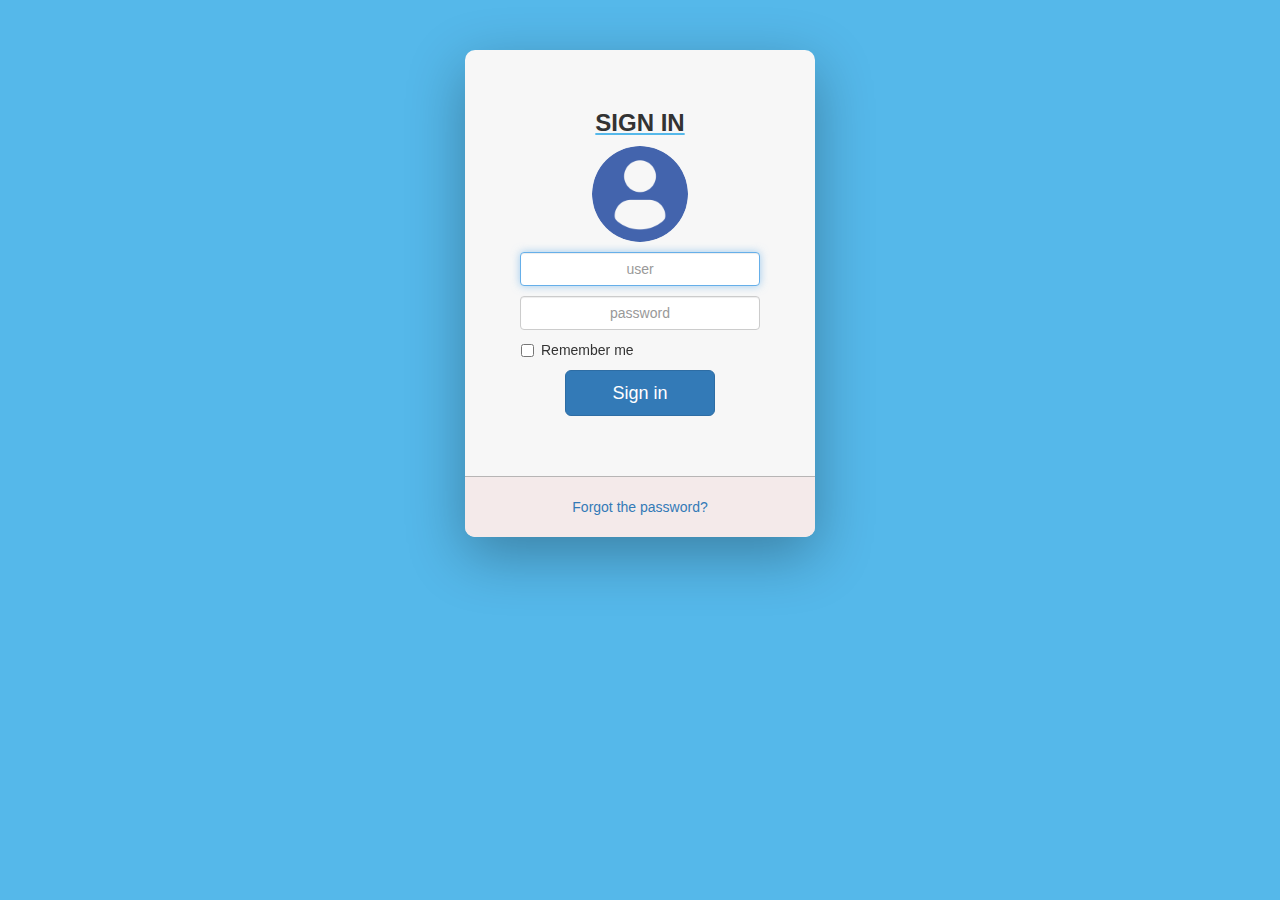
<file: tp6_potocki/bootstrap-3.3.7-dist/login.html>
<!DOCTYPE html>
<html lang="en">

<head>
    <meta charset="UTF-8">
    <meta http-equiv="X-UA-Compatible" content="IE=edge">
    <meta name="viewport" content="width=device-width, initial-scale=1.0">
    <title>Login</title>

    <!-- Bootstrap -->
    <link href="css/bootstrap.min.css" rel="stylesheet">
    <link rel="stylesheet" href="css/login.css">
</head>

<body>
    <div class="container">
        <div class="card card-container">
            <div class="div-group">
                <h3>SIGN IN</h3>
                <img id="profile-img" class="profile-img-card" src="img/profile-user.png" />
                <p id="profile-name" class="profile-name-card"></p>
                <div class="div-form">
                    <form class="form-signin">
                        <span id="reauth-email" class="reauth-email"></span>
                        <div class="col-xs-12">
                            <!-- puse -12 porque ya de ahi para arriba agarra -->
                            <input type="email" id="inputEmail" class="form-control input1" placeholder="user" required
                                autofocus>
                        </div>
                        <div class="col-xs-12 ">
                            <input type="password" id="inputPassword" class="form-control input2" placeholder="password"
                                required>
                        </div>
                        <div id="remember" class="checkbox">
                            <label for="">
                                <input type="checkbox" value="remember-me"> Remember me
                            </label>
                        </div>
                        <div class="div-boton">
                            <a href="index.html" class="btn btn-lg btn-primary btn-block btn-signin boton"> Sign in</a>
                        </div>
                    </form>
                </div>
            </div>
            <div class="forgot">
                <a href="index.html" class="forgot-password">
                    Forgot the password?
                </a>
            </div>
        </div>
    </div>

    <!-- jQuery (necessary for Bootstrap's JavaScript plugins) -->
    <script src="https://ajax.googleapis.com/ajax/libs/jquery/1.12.4/jquery.min.js"></script>
    <!-- Include all compiled plugins (below), or include individual files as needed -->
    <script src="js/bootstrap.min.js"></script>
</body>

</html>
</file>
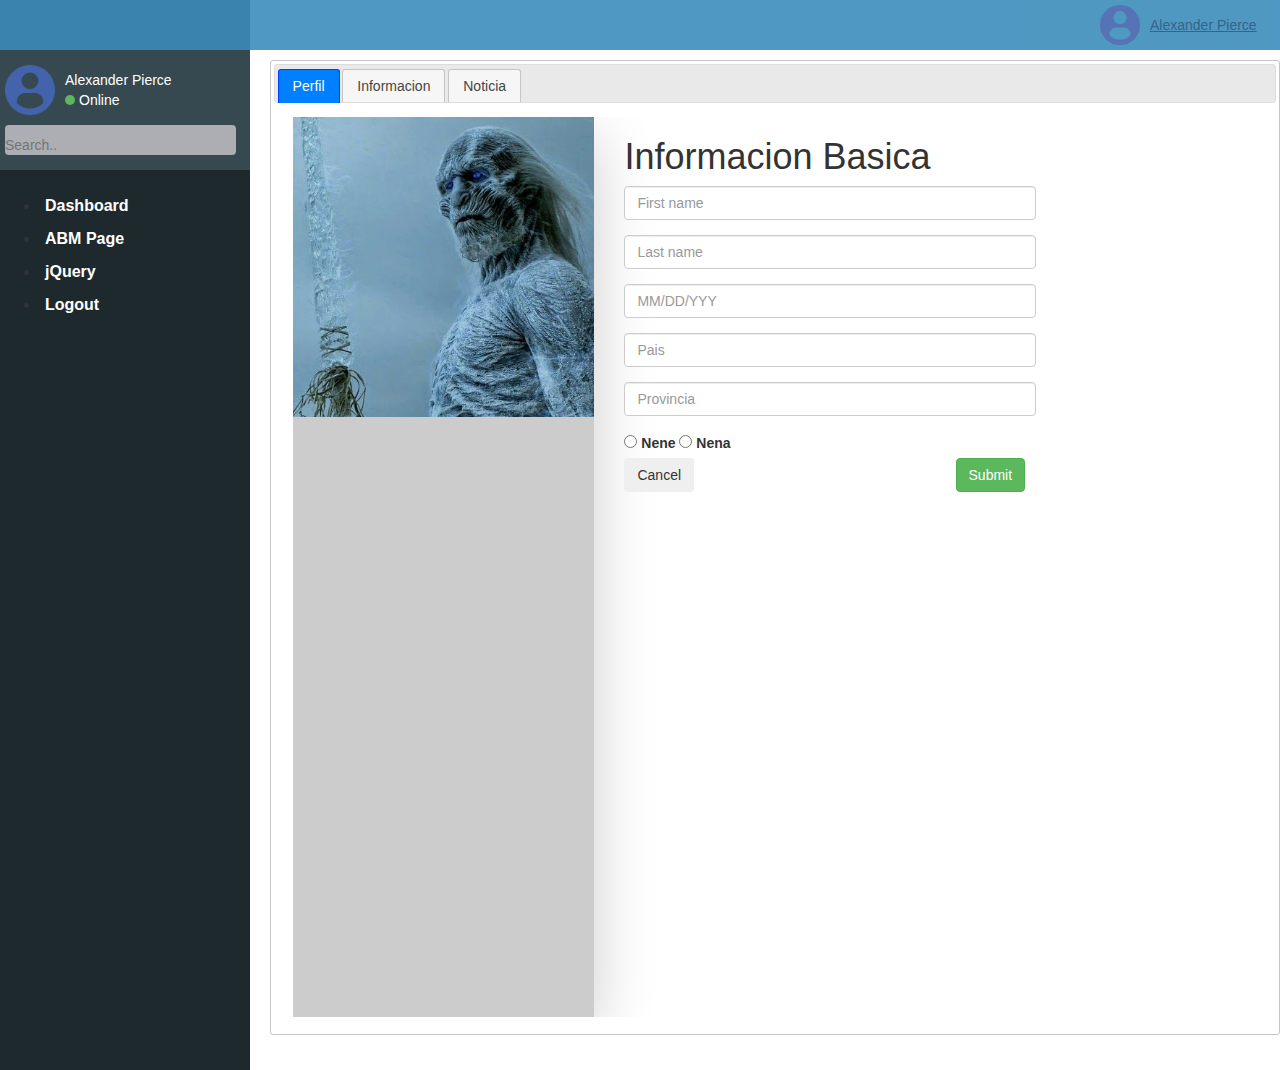
<file: tp7_potocki/bootstrap-3.3.7-dist/index2.html>
<!DOCTYPE html>
<html lang="en">

<head>
    <meta charset="utf-8">
    <meta http-equiv="X-UA-Compatible" content="IE=edge">
    <meta name="viewport" content="width=device-width, initial-scale=1">
    <!-- The above 3 meta tags *must* come first in the head; any other head content must come *after* these tags -->
    <title>Index</title>
    <link rel="stylesheet" href="jquery/jquery-ui.css">
    <link rel="stylesheet" href="jquery/style.css">

    <!-- Bootstrap -->
    <link href="css/bootstrap.min.css" rel="stylesheet">



    <!-- css -->
    <link href="css/index.css" rel="stylesheet">

</head>

<body>
    <div class="navbar-top">
        <div class="div-true">
            <a class="p-navbar">
                <img src="img/profile-user.png" class="img2" alt="">
                <span class="span-brand">Alexander Pierce</span>
            </a>
        </div>
    </div>
    <div class="sidebar-bot">
        <div class="div-navbar">
            <div class="cont-background">
                <div class="perfil-alexander user-panel mt-3 pb-3 mb-3 d-flex">
                    <div class="img-alexander">
                        <img src="img/profile-user.png" alt="">
                    </div>
                    <div class="info-nombre">
                        <a href="" class="Alex-a">Alexander Pierce</a>
                        <div class="div-online">
                            <div class="circulo"></div> <a href="">Online</a>
                        </div>

                    </div>
                </div>
                <div class="div-form">
                    <form action="POST">
                        <input type="text" placeholder="Search..">
                    </form>
                </div>
            </div>
            <div class="div-items">
                <ul>
                    <li><a href="index.html">Dashboard</a></li>
                    <li><a href="abm.html">ABM Page</a></li>
                    <li><a href="">jQuery</a></li>
                    <li><a href="login.html">Logout</a></li>
                </ul>
            </div>
        </div>
    </div>
    <!-- Modal -->
    <!-- Modal -->
    <div class="modal fade" id="exampleModal" tabindex="-1" role="dialog" aria-labelledby="exampleModalLabel"
        aria-hidden="true">
        <div class="modal-dialog" role="document">
            <div class="close-button">
                <img src="img/boton_transparente.png" class="img-close" data-dismiss="modal" alt="">
            </div>
            <div class="img-modal">
                <img src="img/img-perfil.jpg" alt="">
            </div>
        </div>
    </div>
    <!-- end modal/ -->
    <div class="modal fade" mo></div>
    <div class=" div-index">
        <div id="tabs">
            <ul>
                <li><a href="#tabs-1">Perfil</a></li>
                <li><a href="#tabs-2">Informacion</a></li>
                <li><a href="#tabs-3">Noticia</a></li>
            </ul>
            <div id="tabs-1">
                <!-- Div -->
                <div class="container-tabs1">
                    <div class="row">
                        <div class="col-md-4">
                            <div class="image-perfil">
                                <img src="img/img-perfil.jpg" class="img-black" alt="">
                            </div>
                        </div>
                        <div class="col-md-8">
                            <div class="formulario">
                                <h1>Informacion Basica</h1>
                                <form id="signupForm" action="" method="post"></form>
                                <div class="row">
                                    <div class="col-md-8 col-sm-8 col-xs-12">
                                        <div class="form-group" id="pepe">
                                            <!-- Date input -->
                                            <input type="text" class="form-control is-valid" id="campoValido" placeholder="First name" required>
                                        </div>
                                    </div>
                                    <div class="col-md-8 col-sm-8 col-xs-12">
                                        <div class="form-group" id="pepe2">
                                            <!-- Date input -->
                                            <input class="form-control" id="campoValido2" placeholder="Last name"type="text">
                                        </div>
                                    </div>
                                    <div class="col-md-8 col-sm-8 col-xs-12">
                                        <div class="form-group" id="pepe3">
                                            <!-- Date input -->
                                            <input class="form-control" id="campoValido3" name="date"
                                                placeholder="MM/DD/YYY" type="text" />
                                        </div>
                                    </div>
                                    <div class="col-md-8 col-sm-8 col-xs-12" id="pepe4">
                                        <div class="form-group">
                                            <!-- Date input -->
                                            <input class="form-control" id="campoValido4" placeholder="Pais" type="text">
                                        </div>
                                    </div>
                                    <div class="col-md-8 col-sm-8 col-xs-12">
                                        <div class="form-group" id="pepe5">
                                            <!-- Date input -->
                                            <input class="form-control" id="campoValido5" placeholder="Provincia" type="text">
                                        </div>
                                    </div>
                                    <div class="col-md-8 col-sm-8 col-xs-12">
                                        <input class="form-check-input" type="radio" name="nene" id="flexRadioDisabled">
                                        <label class="form-check-label" for="flexRadioDisabled">
                                            Nene
                                        </label>
                                        <input class="form-check-input" type="radio" name="nena" id="flexRadioDisabled">
                                        <label class="form-check-label" for="flexRadioDisabled">
                                            Nena
                                        </label>
                                    </div>

                                    <div class="col-md-6 col-sm-8 col-xs-12">
                                        <input type="submit" value="Cancel" class="btn btn-secondary">
                                    </div>
                                    <div class="col-md-6 col-sm-8 col-xs-12">
                                        <input type="submit" class="btn btn-success" value="Submit" />
                                    </div>
                                </div>
                                </form>
                            </div>
                        </div>
                    </div>
                </div>
            </div>
            <div id="tabs-2">
                <h2>Quienes somos</h2>
                <p>Morbi tincidunt, dui sit amet facilisis feugiat, odio metus gravida ante, ut pharetra massa metus
                    id
                    nunc. Duis scelerisque molestie turpis. Sed fringilla, massa eget luctus malesuada, metus eros
                    molestie lectus, ut tempus eros massa ut dolor. Aenean aliquet fringilla sem. Suspendisse sed
                    ligula
                    in ligula suscipit aliquam. Praesent in eros vestibulum mi adipiscing adipiscing. Morbi
                    facilisis.
                    Curabitur ornare consequat nunc. Aenean vel metus. Ut posuere viverra nulla. Aliquam erat
                    volutpat.
                    Pellentesque convallis. Maecenas feugiat, tellus pellentesque pretium posuere, felis lorem
                    euismod
                    felis, eu ornare leo nisi vel felis. Mauris consectetur tortor et purus.</p>
                <div class="container-image">
                    <div class="row">
                        <div class="col-sm-6 col-md-3 box-image">
                            <div class="thumbnail">
                                <button type="button" data-toggle="modal" data-target="#exampleModal"> <img
                                        src="img/profile-user.png" alt=""></button>
                                <div class="caption">
                                    <h3>Thumbnail label</h3>
                                    <h4>Lorem ipsum dolor sit amet.</h4>
                                    <p>Lorem ipsum dolor sit amet, consectetur adipisicing elit.</p>

                                </div>
                            </div>
                        </div>
                        <div class="col-sm-6 col-md-3 box-image">
                            <div class="thumbnail">
                                <button type="button" data-toggle="modal" data-target="#exampleModal"> <img
                                        src="img/profile-user.png" alt=""></button>
                                <div class="caption">
                                    <h3>Thumbnail label</h3>
                                    <h4>Lorem ipsum dolor sit amet.</h4>
                                    <p>Lorem ipsum dolor sit amet, consectetur adipisicing elit.</p>

                                </div>
                            </div>
                        </div>
                        <div class="col-sm-6 col-md-3 box-image">
                            <div class="thumbnail">
                                <button type="button" data-toggle="modal" data-target="#exampleModal"> <img
                                        src="img/profile-user.png" alt=""></button>
                                <div class="caption">
                                    <h3>Thumbnail label</h3>
                                    <h4>Lorem ipsum dolor sit amet.</h4>
                                    <p>Lorem ipsum dolor sit amet, consectetur adipisicing elit.</p>

                                </div>
                            </div>
                        </div>
                        <div class="col-sm-6 col-md-3 box-image">
                            <div class="thumbnail">
                                <button type="button" data-toggle="modal" data-target="#exampleModal"> <img
                                        src="img/profile-user.png" alt=""></button>
                                <div class="caption">
                                    <h3>Thumbnail label</h3>
                                    <h4>Lorem ipsum dolor sit amet.</h4>
                                    <p>Lorem ipsum dolor sit amet, consectetur adipisicing elit.</p>

                                </div>
                            </div>
                        </div>
                    </div>
                </div>
            </div>
            <div id="tabs-3">
                <div class="panel-group" id="accordion">
                    <div class="panel panel-default">
                        <div class="panel-heading">
                            <h4 class="panel-title">
                                <a class="accordion-toggle" data-toggle="collapse" data-parent="#accordion"
                                    href="#collapseOne">
                                    Collapsible Group Item #1
                                </a>
                            </h4>
                        </div>
                        <div id="collapseOne" class="panel-collapse collapse in">
                            <div class="panel-body">
                                <div class="div-collapse">
                                    <div class="img-collapse">
                                        <img src="img/img-perfil.jpg" alt="">
                                    </div>
                                    <h2>Lorem ipsum dolor sit amet.</h2>
                                    <p class="p-collapse">
                                        Anim pariatur cliche reprehenderit, enim eiusmod high life accusamus terry
                                        richardson ad squid. 3 wolf moon officia aute, non cupidatat skateboard
                                        dolor
                                        brunch. Food truck quinoa nesciunt laborum eiusmod. Brunch 3 wolf moon
                                        tempor,
                                        sunt
                                        aliqua put a bird on it squid single-origin coffee nulla assumenda
                                        shoreditch
                                        et.
                                        Nihil anim keffiyeh helvetica, craft beer labore wes anderson cred nesciunt
                                        sapiente
                                        ea proident. Ad vegan excepteur butcher vice lomo. Leggings occaecat craft
                                        beer
                                        farm-to-table, raw denim aesthetic synth nesciunt you probably haven't heard
                                        of
                                        them
                                        accusamus labore sustainable VHS.
                                    </p>
                                    <p>
                                        Anim pariatur cliche reprehenderit, enim eiusmod high life accusamus terry
                                        richardson ad squid. 3 wolf moon officia aute, non cupidatat skateboard
                                        dolor
                                        brunch. Food truck quinoa nesciunt laborum eiusmod. Brunch 3 wolf moon
                                        tempor,
                                        sunt
                                        aliqua put a bird on it squid single-origin coffee nulla assumenda
                                        shoreditch
                                        et.
                                    </p>
                                </div>
                            </div>
                        </div>
                    </div>
                    <div class="panel panel-default">
                        <div class="panel-heading">
                            <h4 class="panel-title">
                                <a class="accordion-toggle" data-toggle="collapse" data-parent="#accordion"
                                    href="#collapseTwo">
                                    Collapsible Group Item #2
                                </a>
                            </h4>
                        </div>
                        <div id="collapseTwo" class="panel-collapse collapse">
                            <div class="panel-body">
                                <div class="div-collapse">
                                    <div class="img-collapse">
                                        <img src="img/img-perfil.jpg" alt="">
                                    </div>
                                    <h2>Lorem ipsum dolor sit amet.</h2>
                                    <p class="p-collapse">
                                        Anim pariatur cliche reprehenderit, enim eiusmod high life accusamus terry
                                        richardson ad squid. 3 wolf moon officia aute, non cupidatat skateboard
                                        dolor
                                        brunch. Food truck quinoa nesciunt laborum eiusmod. Brunch 3 wolf moon
                                        tempor,
                                        sunt
                                        aliqua put a bird on it squid single-origin coffee nulla assumenda
                                        shoreditch
                                        et.
                                        Nihil anim keffiyeh helvetica, craft beer labore wes anderson cred nesciunt
                                        sapiente
                                        ea proident. Ad vegan excepteur butcher vice lomo. Leggings occaecat craft
                                        beer
                                        farm-to-table, raw denim aesthetic synth nesciunt you probably haven't heard
                                        of
                                        them
                                        accusamus labore sustainable VHS.
                                    </p>
                                    <p>
                                        Anim pariatur cliche reprehenderit, enim eiusmod high life accusamus terry
                                        richardson ad squid. 3 wolf moon officia aute, non cupidatat skateboard
                                        dolor
                                        brunch. Food truck quinoa nesciunt laborum eiusmod. Brunch 3 wolf moon
                                        tempor,
                                        sunt
                                        aliqua put a bird on it squid single-origin coffee nulla assumenda
                                        shoreditch
                                        et.
                                    </p>
                                </div>
                            </div>
                        </div>
                    </div>
                    <div class="panel panel-default">
                        <div class="panel-heading">
                            <h4 class="panel-title">
                                <a class="accordion-toggle" data-toggle="collapse" data-parent="#accordion"
                                    href="#collapseThree">
                                    Collapsible Group Item #3
                                </a>
                            </h4>
                        </div>
                        <div id="collapseThree" class="panel-collapse collapse">
                            <div class="panel-body">
                                <div class="div-collapse">
                                    <div class="img-collapse">
                                        <img src="img/img-perfil.jpg" alt="">
                                    </div>
                                    <h2>Lorem ipsum dolor sit amet.</h2>
                                    <p class="p-collapse">
                                        Anim pariatur cliche reprehenderit, enim eiusmod high life accusamus terry
                                        richardson ad squid. 3 wolf moon officia aute, non cupidatat skateboard
                                        dolor
                                        brunch. Food truck quinoa nesciunt laborum eiusmod. Brunch 3 wolf moon
                                        tempor,
                                        sunt
                                        aliqua put a bird on it squid single-origin coffee nulla assumenda
                                        shoreditch
                                        et.
                                        Nihil anim keffiyeh helvetica, craft beer labore wes anderson cred nesciunt
                                        sapiente
                                        ea proident. Ad vegan excepteur butcher vice lomo. Leggings occaecat craft
                                        beer
                                        farm-to-table, raw denim aesthetic synth nesciunt you probably haven't heard
                                        of
                                        them
                                        accusamus labore sustainable VHS.
                                    </p>
                                    <p>
                                        Anim pariatur cliche reprehenderit, enim eiusmod high life accusamus terry
                                        richardson ad squid. 3 wolf moon officia aute, non cupidatat skateboard
                                        dolor
                                        brunch. Food truck quinoa nesciunt laborum eiusmod. Brunch 3 wolf moon
                                        tempor,
                                        sunt
                                        aliqua put a bird on it squid single-origin coffee nulla assumenda
                                        shoreditch
                                        et.
                                    </p>
                                </div>
                            </div>
                        </div>
                    </div>
                </div>

            </div>
        </div>
    </div>
    
    <!--  -->
    <!-- jQuery (necessary for Bootstrap's JavaScript plugins) -->
    <script src="https://ajax.googleapis.com/ajax/libs/jquery/1.12.4/jquery.min.js"></script>
    <!-- Include all compiled plugins (below), or include individual files as needed -->
    <!-- Scrip de boostrap min -->
    <script src="js/bootstrap.min.js"></script>
    <!-- Scrip para jquery 3.6 -->
    <script src="js/jquery.js"></script>
    <!-- Script para jquery ui -->
    <script src="jquery/jquery-ui.js"></script>



</body>
<script>
    $(document).ready(function () {
        var date_input = $('input[name="date"]'); //our date input has the name "date"
        var container = $('.bootstrap-iso form').length > 0 ? $('.bootstrap-iso form').parent() : "body";
        var options = {
            format: 'mm/dd/yyyy',
            container: container,
            todayHighlight: true,
            autoclose: true,
        };
        date_input.datepicker(options);
    })
</script>
<script>
    $(function () {
        $("#tabs").tabs();
    });
</script>
<script>
    $(document).ready(function () {
        $('#campoValido').focusout(function (e) {
            cant = $(this).val();
            if (cant == '') {
                $('#pepe').addClass('has-error');
                $('#pepe').removeClass('has-success');
                
            }else{
                $('#pepe').addClass('has-success');
                $('#pepe').removeClass('has-error');
            }
        })
    });
    $(document).ready(function () {
        $('#campoValido2').focusout(function (e) {
            cant = $(this).val();
            if (cant == '') {
                $('#pepe2').addClass('has-error');
                $('#pepe2').removeClass('has-success');
                
            }else{
                $('#pepe2').addClass('has-success');
                $('#pepe2').removeClass('has-error');
            }
        })
    });
    $(document).ready(function () {
        $('#campoValido3').focusout(function (e) {
            cant = $(this).val();
            if (cant == '') {
                $('#pepe3').addClass('has-error');
                $('#pepe3').removeClass('has-success');
                
            }else{
                $('#pepe3').addClass('has-success');
                $('#pepe3').removeClass('has-error');
            }
        })
    });
    $(document).ready(function () {
        $('#campoValido4').focusout(function (e) {
            cant = $(this).val();
            if (cant == '') {
                $('#pepe4').addClass('has-error');
                $('#pepe4').removeClass('has-success');
                
            }else{
                $('#pepe4').addClass('has-success');
                $('#pepe4').removeClass('has-error');
            }
        })
    });
    $(document).ready(function () {
        $('#campoValido5').focusout(function (e) {
            cant = $(this).val();
            if (cant == '') {
                $('#pepe5').addClass('has-error');
                $('#pepe5').removeClass('has-success');
                
            }else{
                $('#pepe5').addClass('has-success');
                $('#pepe5').removeClass('has-error');
            }
        })
    });
</script>

</html>
</file>
<file: tp5_potocki/css/layout.css>
*{
    margin: 0px; /* El margin 0px nos centra toda la pag */
    font-family: "Times New Roman", sans-serif; /* Fuente */
}
body{
    background-color: rgb(31, 30, 30);       /* Color de fondo general */   
}
.container{
    background-color: black; /* Color de fondo general */
    width: 1000px; /*width define el ancho de un elemento */ /*Todo el container tenda una anchura de 1000px*/
    margin: 0px auto; /* margin de 0px saca el margen de los cuatro lados, y el auto es el que centra, ya que, el auto tecentra horizontalmente */
}

h1 {
    color: white;
    font-weight: normal;
}
h2{
    color: #666666;
    font-size: 44px;
    text-align: center;
    font-weight: normal;
}
h3, h4, h4, h6{
    margin-bottom: 30px;
    color: #666666;
}
a{
    
    color: #CF7B00;
    text-decoration: none; /* Te quita la decoracion que tenga, en este caso saco el subrayado  */
}

header p{ /* afecte a todos los p que se encuentran dentro del header */
    color: #303030;
    font-size: 12px;
}

header .left{ /*el div llamado con class left dentro del header*/
    float: left; /*Ubica al elemento del lado izquierdo*/
    width: 48%; /* le das una anchura del 48% (en este caso) al div .left */
    padding: 3% 0px 3% 2%;
}

header .right{
    float: right;/*Ubica al elemento del lado izquierdo*/
    width: 48%; 
    padding: 46px 20px 3% 0%;
}

header .top_header{
    overflow: hidden; /* forma el cuadrado con su cuadros correspondientes adentro*/
}
header .right ul li{
    /* height: 10px; */
    /* border-right: 2px solid #303030; */
    display: inline-block; /*Los li general la lista entonces bloqueamos que se hagan por linea*/
    padding: 0px 2px 9px 0px;
}
header .right ul li a{
    font-size: 10 px;
    color: #646464;
}
header .right ul li.last{
    border-right: none;
}
header .right {
    text-align: right;
}
header .right form input {
    background-color: #1c1c1c;
    border-radius: 20px;
    height: 26px;
    width: 224px;
    border: none;
}
.topbar{
    height: 35px;
    border-top: 1px solid #575757 ;
    border-bottom: 1px solid #575757 ;
}
.topbar ul{
    font-size: 74%;
    padding: 6px;
}
.topbar ul li{
    display: inline-block;
    padding: 3px 0px 0px 20px; /*pongo padding solo del lado izquierdo*/
}
.topbar ul a{
  color: #FFFFFF;
  padding: 9px 0px;
}
.topbar ul li a:hover{
    color: #CF7B00;
    background-color: #FFFFFF;
}
.top_box{
    margin-top: 35px;
}
.top_box p{
    color: #737373;
    font-size: 23px;
    text-align: center;
    font-style: italic;
    padding: 27px 114px 0px 114px;
}
.img_box{
    display: flex;
    width: 960px;
    margin: 0px auto;
    margin-top: 52px;
}
/* .img_box #ima2 {
    padding: 0px 29px;
} */
.img_box p{
    color: #FFFFFF;
}
#div_ima2{
    padding: 0px 29px;
}
.link_text p{
    color: #CF7B00;
    font-size: 19px;
}
.link_text{
    background-color: #0e0e0e;
    text-align: center;
    margin-top: -4px;
    padding: 21px;
}
.box_news{
    background-color: #FFFFFF;
    margin: 20px;
    margin-bottom: 40px;
    margin-top: 51px;
    padding: 31px;
}

.box_news h1{
    color: #525252;
}
.box_news .top {
    display: flex;
}
.box_news .bottom{
    display: flex;
    margin-top: 54px;
}
.box_news .image_box {
    float: left;
}
.box_news .image_box img{
    float: left;
    margin-bottom: 11px;
}
.box_news .image_box h1{
    float: right;
    margin-left: 15px;
    font-size: 28px;
    margin-top: 8px;
}
.card_news p{
    color: #9C9C9C;
    
}
footer{
    padding: 20px;
    padding-bottom: 0px;
    margin-bottom: 50px;
    border-top: 1px solid #575757 ;

}

footer p{
    color: #575757;
}
footer .top_footer{
    display: flex;
}
.form_blog {
    float: left;
    width: 220px;
    margin: 0px 15px 0px 15px;
}
.form_blog p{
    font-size: 12px;
    margin-bottom: 24px;
}
.quick_links {
    float: left;
    width: 220px;
    margin: 0px 15px 0px 15px;
}
.contact{
    float: left;
    width: 220px;
    margin: 0px 15px 0px 15px;
}
.socialize{
    float: left;
    width: 220px;
    margin: 0px 15px 0px 15px;
    padding: 2px;
    font-size: 12px;
}
.socialize h3{
    font-size: 19px;
}

.socialize ul li{
    padding: 2px;
    font-size: 12px;
    text-align: left;
    border-bottom: 1px solid #1c1c1c;
    margin: 22px;
}
.socialize ul {
    margin-left: -61px;
}
.socialize ul a i{
    color: white;
    background-color: #575757;
    width: 16px;
    height: 15px;
    text-align: center;
    border-radius: 30px;
    padding: 5px 5px 5px 5px;
}
.quick_links ul{
    padding: 0px;
    font-size: 21px;
    margin: 0px;
}
.quick_links h3{
    padding: 0px;
    margin: 0px 0px 0px 10px;
    margin-bottom: 25px;
}
.form_blog h5{
    color: #575757;
    margin: 0px 15px 0px px;
}
.form_blog h6{
    color: #575757;
    margin-bottom: 20px;
    
}
.quick_links ul li{
    padding: 2px;
    font-size: 12px;
    text-align: left;
    border-bottom: 1px solid #1c1c1c;
    margin: 22px;
}

.contact p{
    font-size: 12px;
    margin-top: 20px;
    margin-bottom: 0px;
}

.read_more{
    float: right;
    font-size: 12px;
}
.bot_footer{
    border-top: 1px solid #575757 ;
    margin: 0px -20px 0px -19px;
    padding: 20px 0px 20px 32px;
    display: flex;
}
.bot_footer .templateby{
    float: right;
    padding: 0px 0px 0px 460px;
}
</file>
<file: tp6_potocki/bootstrap-3.3.7-dist/css/index.css>
@media screen and (max-width: 725px){
    .sidebar-bot{
        display: none;
    }
}
@media screen and (max-width: 1000px){
    .image-perfil{
        display: none;
    }
}
a{
    color: white;
}
.div-falso{
    background-color: #377ea8;
    height: 50px;
    box-shadow: 0px 18px 58px rgba(0, 0, 0, .3);
    width: 250px;
}
.div-true{
    background-color: #3c8dbc;
    height: 50px;
    float: right;
    /* padding: 0px 0px 0px 900px; */
    opacity: 0.9;
    position: absolute;
    width: 100%;
}
.p-navbar{
    display: flex;
    justify-content: right;
}
.div-navbar{
    padding: 50px 0px 0px 0px;
    background-color: #1e292d;

}
.sidebar-bot{
    width: 250px;
}
.cont-background{
    background-color: #364950;
    
    padding: 15px 15px 15px 5px;
}
.div-form form input{
    background-color: #acaeb3;
    text-align: left;
    border: none;
    border-radius: 4px;
    padding: 10px 50px 0px 0px;
}
.div-form{
    padding: 10px 0px 0px 0px;
}
.perfil-alexander{
    overflow: hidden;
    display: flex;

    align-items: center;
}
.perfil-alexander .img-alexander{
    padding: 0px 20px 0px 0px;
    border-radius: 100px;
    height: 50px;
    width: 50px;
}
.p-navbar img{
    width: 40px;
    height: 40px;
    margin-top: 5px;
}
.img-alexander img{
    width: 50px;
    height: 50px;
}
.info-nombre{
    margin-left: 10px;
    flex-direction: column;
    display: flex;
}
.div-online{
    display: flex;
    align-items: center;
}
.info-nombre .Alex-a{
    text-decoration: none;
    padding: 0px 22px 0px 0px;
}
.circulo {
    width: 10px;
    height: 10px;
    border-radius: 50%;
    color: #5cb85c;
    background: #5cb85c;
    margin-right: 4px;
}
.span-brand{
    width: 140px;
    padding: 15px 0px 0px 10px;
}
.div-items{
    font-size: 16px;
    font-weight: 850;
    height: 100vh;
    padding: 20px 0px 0px 0px;
    
}
.div-items ul li{
    padding: 5px;
}
body{
    display: flex;
}
.div-index{
    padding: 60px 0px 0px 20px;
    width: 100%;
}
.table thead{
    background-color: rgb(79, 79, 76);
    color: white;
}
/* Index 2 */
.container-image{
    background-color: #CCCCCC;
    padding-left: 10px;
    padding-right: 10px;

}
.container-image .box-image{
    display: flex;
    margin: 0px auto;
    margin-top: 20px;
}
.container-image .box-image button{
    margin-left: 27px;

}

.container-image img{
    width: 150px;
    height: 150px;

}
.modal-image{
    margin-left: auto; 
    margin-right: auto;
}
.panel-heading .accordion-toggle:after {
    /* symbol for "opening" panels */
    font-family: 'Glyphicons Halflings';  /* essential for enabling glyphicon */
    content: "\e114";    /* adjust as needed, taken from bootstrap.css */
    float: right;        /* adjust as needed */
    color: grey;         /* adjust as needed */
}
.panel-heading .accordion-toggle.collapsed:after {
    /* symbol for "collapsed" panels */
    content: "\e080";    /* adjust as needed, taken from bootstrap.css */
}

.img-collapse{
    float: left;
    margin-right: 20px;
    box-shadow: 0px 18px 58px rgba(0, 0, 0, .2); 
}
.div-image-perfil{
    float: left;
}
.formulario{
    float: right;
}
.container-tabs1{
    overflow: hidden;
}
.image-perfil{
    background-color: #CCCCCC;
    height: 100vh;
    box-shadow: 0px 18px 58px rgba(0, 0, 0, .2); 
}
.img-black{
    width: 100%;
    object-fit: cover;
    height: 300px;
}
.img-close{
    margin-right: 25px;
    width: 40px;
    height: 40px;
}
.close-button{
    float: right;
}
.negative{
    color: tomato;
}
.positive{
    color: green;
}
</file>
<file: tp8_potocki/bootstrap-3.3.7-dist/css/index.css>
@media screen and (max-width: 725px){
    .sidebar-bot{
        display: none;
    }
}
@media screen and (max-width: 1000px){
    .image-perfil{
        display: none;
    }
}
a{
    color: white;
}
.div-falso{
    background-color: #377ea8;
    height: 50px;
    box-shadow: 0px 18px 58px rgba(0, 0, 0, .3);
    width: 250px;
}
.div-true{
    background-color: #3c8dbc;
    height: 50px;
    float: right;
    /* padding: 0px 0px 0px 900px; */
    opacity: 0.9;
    position: absolute;
    width: 100%;
}
.p-navbar{
    display: flex;
    justify-content: right;
}
.div-navbar{
    padding: 50px 0px 0px 0px;
    background-color: #1e292d;

}
.sidebar-bot{
    width: 250px;
}
.cont-background{
    background-color: #364950;
    
    padding: 15px 15px 15px 5px;
}
.div-form form input{
    background-color: #acaeb3;
    text-align: left;
    border: none;
    border-radius: 4px;
    padding: 10px 50px 0px 0px;
}
.div-form{
    padding: 10px 0px 0px 0px;
}
.perfil-alexander{
    overflow: hidden;
    display: flex;

    align-items: center;
}
.perfil-alexander .img-alexander{
    padding: 0px 20px 0px 0px;
    border-radius: 100px;
    height: 50px;
    width: 50px;
}
.p-navbar img{
    width: 40px;
    height: 40px;
    margin-top: 5px;
}
.img-alexander img{
    width: 50px;
    height: 50px;
}
.info-nombre{
    margin-left: 10px;
    flex-direction: column;
    display: flex;
}
.div-online{
    display: flex;
    align-items: center;
}
.info-nombre .Alex-a{
    text-decoration: none;
    padding: 0px 22px 0px 0px;
}
.circulo {
    width: 10px;
    height: 10px;
    border-radius: 50%;
    color: #5cb85c;
    background: #5cb85c;
    margin-right: 4px;
}
.span-brand{
    width: 140px;
    padding: 15px 0px 0px 10px;
}
.div-items{
    font-size: 16px;
    font-weight: 850;
    height: 100vh;
    padding: 20px 0px 0px 0px;
    
}
.div-items ul li{
    padding: 5px;
}
body{
    display: flex;
}
.div-index{
    padding: 60px 0px 0px 20px;
    width: 100%;
}
.table thead{
    background-color: rgb(79, 79, 76);
    color: white;
}
/* Index 2 */
.container-image{
    background-color: #CCCCCC;
    padding-left: 10px;
    padding-right: 10px;

}
.container-image .box-image{
    display: flex;
    margin: 0px auto;
    margin-top: 20px;
}
.container-image .box-image button{
    margin-left: 27px;

}

.container-image img{
    width: 150px;
    height: 150px;

}
.modal-image{
    margin-left: auto; 
    margin-right: auto;
}
.panel-heading .accordion-toggle:after {
    /* symbol for "opening" panels */
    font-family: 'Glyphicons Halflings';  /* essential for enabling glyphicon */
    content: "\e114";    /* adjust as needed, taken from bootstrap.css */
    float: right;        /* adjust as needed */
    color: grey;         /* adjust as needed */
}
.panel-heading .accordion-toggle.collapsed:after {
    /* symbol for "collapsed" panels */
    content: "\e080";    /* adjust as needed, taken from bootstrap.css */
}

.img-collapse{
    float: left;
    margin-right: 20px;
    box-shadow: 0px 18px 58px rgba(0, 0, 0, .2); 
}
.div-image-perfil{
    float: left;
}
.formulario{
    float: right;
}
.container-tabs1{
    overflow: hidden;
}
.image-perfil{
    background-color: #CCCCCC;
    height: 100vh;
    box-shadow: 0px 18px 58px rgba(0, 0, 0, .2); 
}
.img-black{
    width: 100%;
    object-fit: cover;
    height: 300px;
}
.img-close{
    margin-right: 25px;
    width: 40px;
    height: 40px;
}
.close-button{
    float: right;
}

#id-album{
    border: 2px ridge rgb(104, 104, 104);
    border-radius: 4px;
    transition: 1s;
    cursor: pointer;
    
}
#id-album:hover {
    background-color: #377ea8;
}
#profile-img-json{
    height: 40px;
    width: 40px;
}
#profile-img-json:hover{
    -webkit-transform:scale(2.1);
    transform:scale(2.1);
    color: orange;
    transition: 1s;
  }
</file>
<file: tp6_potocki/bootstrap-3.3.7-dist/jquery/style.css>
body {
	font-family: Arial, Helvetica, sans-serif;
}

table {
	font-size: 1em;
}

.ui-draggable, .ui-droppable {
	background-position: top;
}
</file>
<file: tp6_potocki/bootstrap-3.3.7-dist/css/login.css>
body {
    background-color: #55b8ea;
}
.card {
    background-color: #F7F7F7;
    margin: 0 auto 25px;
    margin-top: 50px;
    border-radius: 2px;
    max-width: 350px;
    border-radius: 10px;
    overflow: hidden;
    box-shadow: 0px 18px 58px rgba(0, 0, 0, .3); 
    /*  */
}
.input1{
    margin-bottom: 10px ;
    text-align: center;
}
.input2{
    text-align: center;
}
.profile-img-card {
    border-radius: 100px;
    width: 96px;
    height: 96px;
    margin: 0 auto 10px;
    display: block;
}
h3 {
    text-align: center;
    font-weight: 700;
    text-decoration: underline #55b8ea;
}
.forgot {
    border-top: 1px solid #b7b5b5;
    background-color: rgb(244, 234, 234);
    margin-top: 20px;
    padding: 20px 0;
    text-align: center;
}
.div-group{
    padding: 40px 40px;
}
.div-boton{
    display: flex;
    justify-content: center;
}
.boton{
    width: 150px;
}
#remember label{
    margin-left: 16px;
    margin-top: 10px;
}
</file>
<file: tp7_potocki/bootstrap-3.3.7-dist/jquery/style.css>
body {
	font-family: Arial, Helvetica, sans-serif;
}

table {
	font-size: 1em;
}

.ui-draggable, .ui-droppable {
	background-position: top;
}
</file>
<file: tp7_potocki/bootstrap-3.3.7-dist/css/index.css>
@media screen and (max-width: 725px){
    .sidebar-bot{
        display: none;
    }
}
@media screen and (max-width: 1000px){
    .image-perfil{
        display: none;
    }
}
a{
    color: white;
}
.div-falso{
    background-color: #377ea8;
    height: 50px;
    box-shadow: 0px 18px 58px rgba(0, 0, 0, .3);
    width: 250px;
}
.div-true{
    background-color: #3c8dbc;
    height: 50px;
    float: right;
    /* padding: 0px 0px 0px 900px; */
    opacity: 0.9;
    position: absolute;
    width: 100%;
}
.p-navbar{
    display: flex;
    justify-content: right;
}
.div-navbar{
    padding: 50px 0px 0px 0px;
    background-color: #1e292d;

}
.sidebar-bot{
    width: 250px;
}
.cont-background{
    background-color: #364950;
    
    padding: 15px 15px 15px 5px;
}
.div-form form input{
    background-color: #acaeb3;
    text-align: left;
    border: none;
    border-radius: 4px;
    padding: 10px 50px 0px 0px;
}
.div-form{
    padding: 10px 0px 0px 0px;
}
.perfil-alexander{
    overflow: hidden;
    display: flex;

    align-items: center;
}
.perfil-alexander .img-alexander{
    padding: 0px 20px 0px 0px;
    border-radius: 100px;
    height: 50px;
    width: 50px;
}
.p-navbar img{
    width: 40px;
    height: 40px;
    margin-top: 5px;
}
.img-alexander img{
    width: 50px;
    height: 50px;
}
.info-nombre{
    margin-left: 10px;
    flex-direction: column;
    display: flex;
}
.div-online{
    display: flex;
    align-items: center;
}
.info-nombre .Alex-a{
    text-decoration: none;
    padding: 0px 22px 0px 0px;
}
.circulo {
    width: 10px;
    height: 10px;
    border-radius: 50%;
    color: #5cb85c;
    background: #5cb85c;
    margin-right: 4px;
}
.span-brand{
    width: 140px;
    padding: 15px 0px 0px 10px;
}
.div-items{
    font-size: 16px;
    font-weight: 850;
    height: 100vh;
    padding: 20px 0px 0px 0px;
    
}
.div-items ul li{
    padding: 5px;
}
body{
    display: flex;
}
.div-index{
    padding: 60px 0px 0px 20px;
    width: 100%;
}
.table thead{
    background-color: rgb(79, 79, 76);
    color: white;
}
/* Index 2 */
.container-image{
    background-color: #CCCCCC;
    padding-left: 10px;
    padding-right: 10px;

}
.container-image .box-image{
    display: flex;
    margin: 0px auto;
    margin-top: 20px;
}
.container-image .box-image button{
    margin-left: 27px;

}

.container-image img{
    width: 150px;
    height: 150px;

}
.modal-image{
    margin-left: auto; 
    margin-right: auto;
}
.panel-heading .accordion-toggle:after {
    /* symbol for "opening" panels */
    font-family: 'Glyphicons Halflings';  /* essential for enabling glyphicon */
    content: "\e114";    /* adjust as needed, taken from bootstrap.css */
    float: right;        /* adjust as needed */
    color: grey;         /* adjust as needed */
}
.panel-heading .accordion-toggle.collapsed:after {
    /* symbol for "collapsed" panels */
    content: "\e080";    /* adjust as needed, taken from bootstrap.css */
}

.img-collapse{
    float: left;
    margin-right: 20px;
    box-shadow: 0px 18px 58px rgba(0, 0, 0, .2); 
}
.div-image-perfil{
    float: left;
}
.formulario{
    float: right;
}
.container-tabs1{
    overflow: hidden;
}
.image-perfil{
    background-color: #CCCCCC;
    height: 100vh;
    box-shadow: 0px 18px 58px rgba(0, 0, 0, .2); 
}
.img-black{
    width: 100%;
    object-fit: cover;
    height: 300px;
}
.img-close{
    margin-right: 25px;
    width: 40px;
    height: 40px;
}
.close-button{
    float: right;
}

.errores{
    -webkit-boxshadow: 0 0 10px rgba(0, 0, 0, 0.3);
    -moz-box-shadow: 0 0 10px rgba(0, 0, 0, 0.3);
    -o-box-shadow: 0 0 10px rgba(0, 0, 0, 0.3);
    background: red;
    box-shadow: 0 0 10px rgba(0, 0, 0, 0.3);
    color: #fff;
    display: none;
    font-size: 14px;
    margin-top: -50px;
    margin-left: 180px;
    padding: 10px;
    position: absolute;
}
</file>
